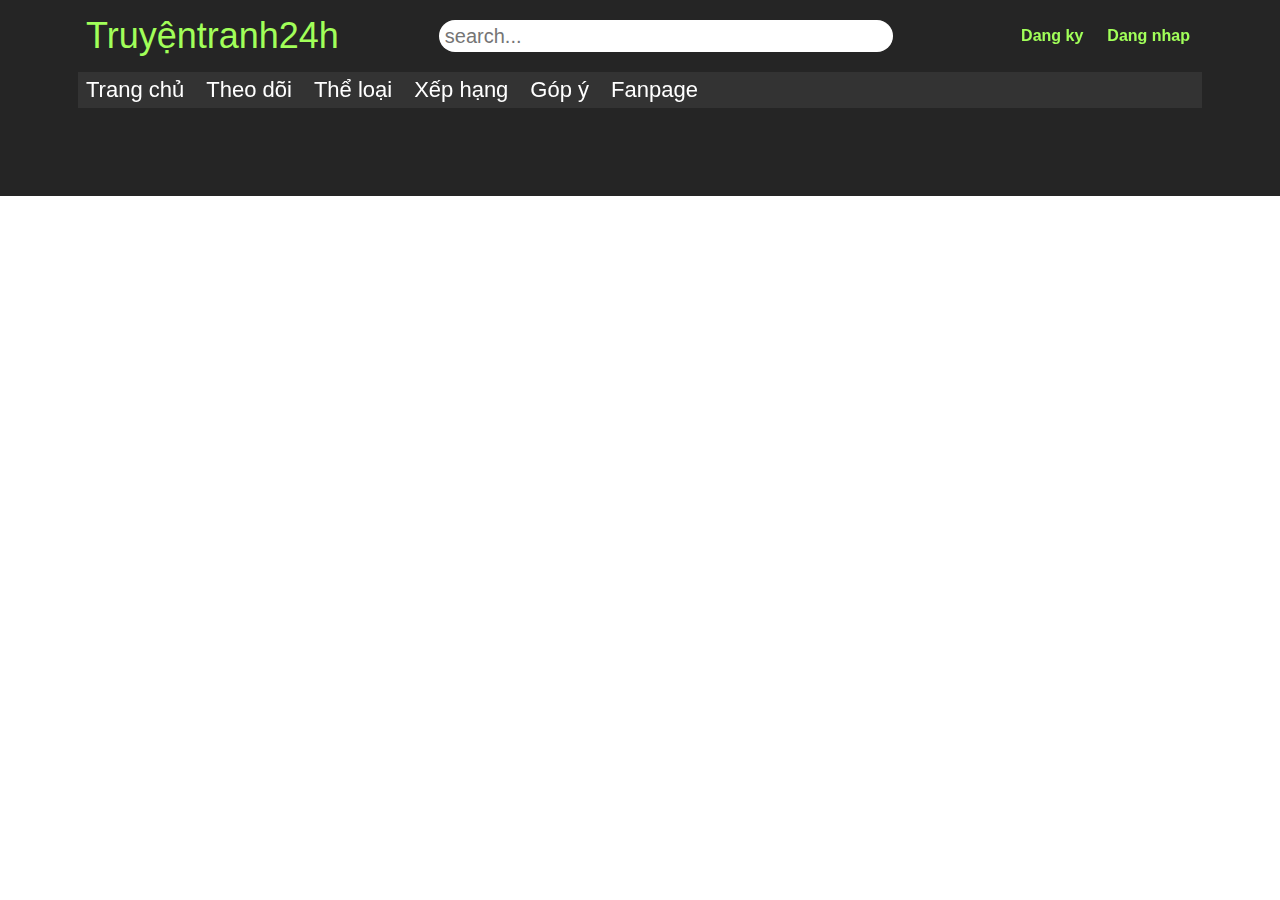
<file: HTML/index.html>
<!DOCTYPE html>
<html lang="en">
<head>
    <meta charset="UTF-8">
    <meta http-equiv="X-UA-Compatible" content="IE=edge">
    <meta name="viewport" content="width=device-width, initial-scale=1.0">
    <title>Document</title>
    <link rel="stylesheet" href="../CSS/style.css">
    <link rel="stylesheet" href="https://cdnjs.cloudflare.com/ajax/libs/font-awesome/6.4.0/css/all.min.css" integrity="sha512-iecdLmaskl7CVkqkXNQ/ZH/XLlvWZOJyj7Yy7tcenmpD1ypASozpmT/E0iPtmFIB46ZmdtAc9eNBvH0H/ZpiBw==" crossorigin="anonymous" referrerpolicy="no-referrer" />
</head>
<body>
    <!-- header -->
    <header>
        <div class="grid">
            <div id="header">
                <div class="header-logo">
                    Truyệntranh24h
                </div>
                <div class="header-search">
                    <input type="text" placeholder="search..." name="" id="">
                    <i class="fa-solid fa-magnifying-glass"></i>
                </div>
                <div class="header-toggle">
                    <i class="fa-thin fa-lamp"></i>
                </div>
                <ul class="header-list-login">
                    <li class="header-login">
                        <a href="" class="header-login-link">Dang ky</a>
                    </li>
                    <li class="header-login">
                        <a href="" class="header-login-link">Dang nhap</a>
                    </li>
                </ul>
            </div>
            <div id="navbar">
                <ul class="navbar-list">
                    <li class="navbar-item">
                        <a href="" class="navbar-item-link">Trang chủ</a>
                    </li>
                    <li class="navbar-item">
                        <a href="" class="navbar-item-link">Theo dõi </a>
                    </li>
                    <li class="navbar-item">
                        <a href="" class="navbar-item-link">Thể loại</a>
                    </li>
                    <li class="navbar-item">
                        <a href="" class="navbar-item-link">Xếp hạng</a>
                    </li>
                    <li class="navbar-item">
                        <a href="" class="navbar-item-link">Góp ý</a>
                    </li>
                    <li class="navbar-item">
                        <a href="" class="navbar-item-link">Fanpage</a>
                    </li>
                </ul>
            </div>
        </div>
    </header>

    <!-- body -->
    <div id="body">
        <div class="grid">
            
        </div>
    </div>

    <!-- footer -->
    <footer>

    </footer>
</body>
</html>
</file>
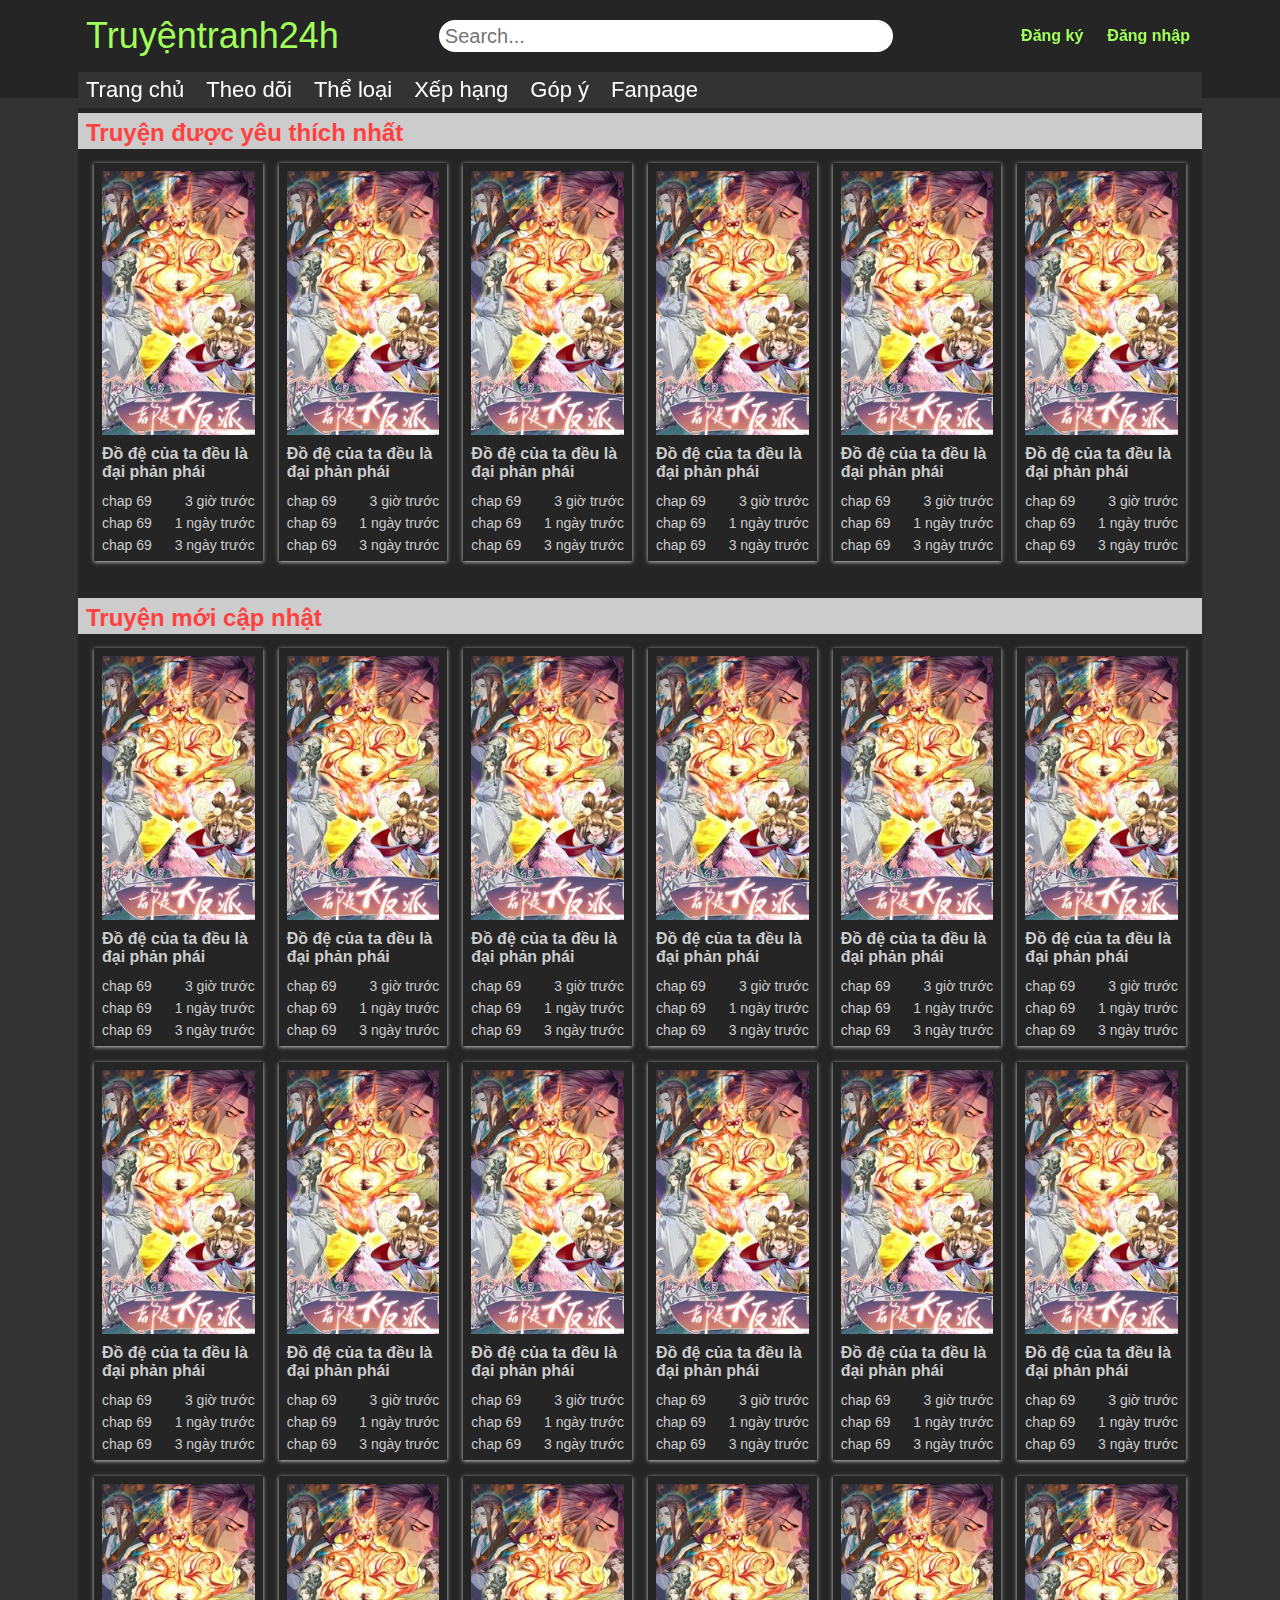
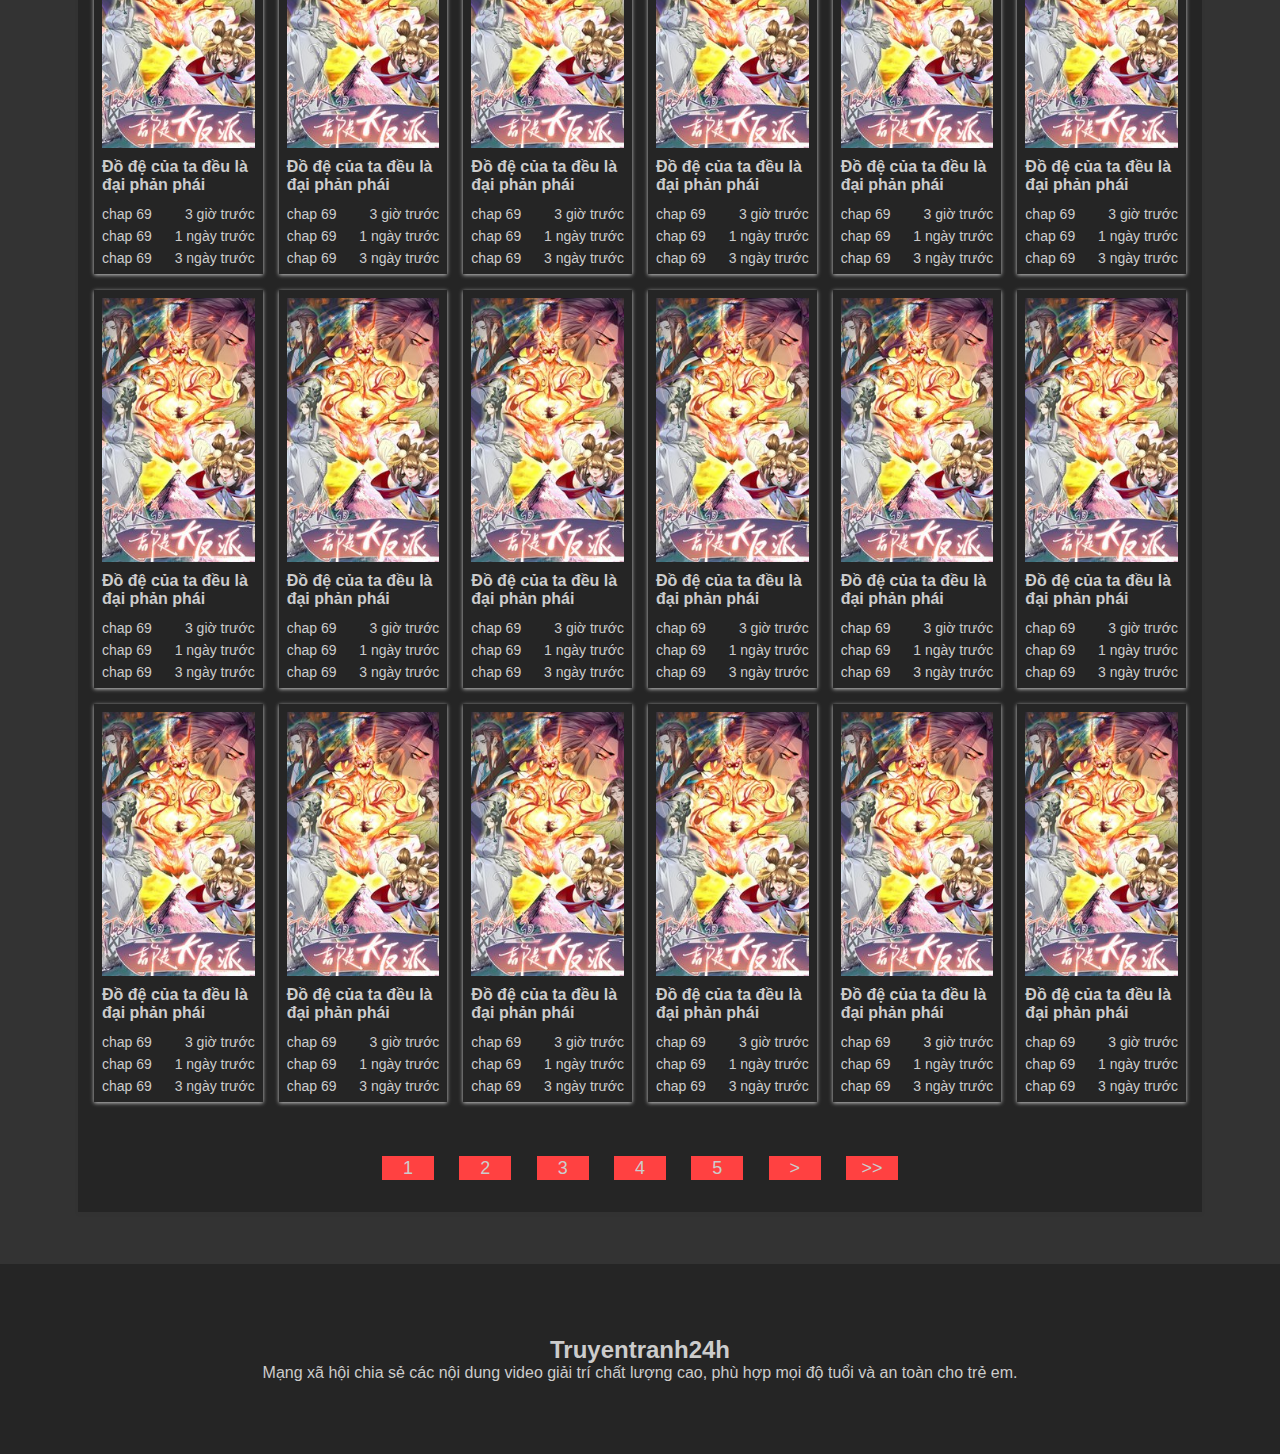
<file: Trangchu.html>
<!DOCTYPE html>
<html lang="en">

<head>
    <meta charset="UTF-8">
    <meta http-equiv="X-UA-Compatible" content="IE=edge">
    <meta name="viewport" content="width=device-width, initial-scale=1.0">
    <title>Document</title>
    <link rel="stylesheet" href="CSS/style.css">
    <link rel="stylesheet" href="https://cdnjs.cloudflare.com/ajax/libs/font-awesome/6.4.0/css/all.min.css"
        integrity="sha512-iecdLmaskl7CVkqkXNQ/ZH/XLlvWZOJyj7Yy7tcenmpD1ypASozpmT/E0iPtmFIB46ZmdtAc9eNBvH0H/ZpiBw=="
        crossorigin="anonymous" referrerpolicy="no-referrer" />
</head>

<body>
    <!-- header -->
    <header>
        <div class="grid">
            <div id="header">
                <a href="" class="header-logo">
                    Truyệntranh24h
                </a>
                <div class="header-search">
                    <input type="text" placeholder="Search..." name="" id="">
                    <i class="fa-solid fa-magnifying-glass"></i>
                </div>
                <div class="header-toggle">
                    <i class="fa-thin fa-lamp"></i>
                </div>
                <ul class="header-list-login">
                    <li class="header-login">
                        <a href="" class="header-login-link">Đăng ký</a>
                    </li>
                    <li class="header-login">
                        <a href="" class="header-login-link">Đăng nhập</a>
                    </li>
                </ul>
            </div>
            <div id="navbar">
                <ul class="navbar-list">
                    <li class="navbar-item">
                        <a href="" class="navbar-item-link">Trang chủ</a>
                    </li>
                    <li class="navbar-item">
                        <a href="" class="navbar-item-link">Theo dõi </a>
                    </li>
                    <li class="navbar-item">
                        <a href="" class="navbar-item-link">Thể loại</a>
                    </li>
                    <li class="navbar-item">
                        <a href="" class="navbar-item-link">Xếp hạng</a>
                    </li>
                    <li class="navbar-item">
                        <a href="" class="navbar-item-link">Góp ý</a>
                    </li>
                    <li class="navbar-item">
                        <a href="" class="navbar-item-link">Fanpage</a>
                    </li>
                </ul>
            </div>
        </div>
    </header>

    <!-- body -->
    <div id="body">
        <div class="grid">
            <div class="body-content">
                <!-- Truyện được yêu thích -->
                <div class="body-content-wrapper-box">
                    <div class="body-content-box-title">
                        <div class="body-box-wrapper-heading">
                            <h2>Truyện được yêu thích nhất</h2>
                            <i class="fa-sharp fa-solid fa-turn-down"></i>
                        </div>
                    </div>
                    <div class="body-content-box-comic">
                        <ul class="row body-content-box-comic-list">
                            <li class="column body-content-box-comic-item">
                                <a class="body-content-box-comic-link" href="">
                                    <img class="img-width" src="./imgs/do-de-cua-ta-deu-la-dai-phan-phai.jpg" alt="">
                                    <h2 class="body-content-box-comic-heading">
                                        Đồ đệ của ta đều là đại phản phái
                                    </h2>
                                    <ul class="body-box2-list-infor-chap">
                                        <li class="body-box2-item-infor-chap">
                                            <span class="body-box2-latest-chapter">chap 69</span>
                                            <span class="body-box2-time-chapter">3 giờ trước</span>
                                        </li>
                                        <li class="body-box2-item-infor-chap">
                                            <span class="body-box2-latest-chapter">chap 69</span>
                                            <span class="body-box2-time-chapter">1 ngày trước</span>
                                        </li>
                                        <li class="body-box2-item-infor-chap">
                                            <span class="body-box2-latest-chapter">chap 69</span>
                                            <span class="body-box2-time-chapter">3 ngày trước</span>
                                        </li>
                                    </ul>
                                </a>
                            </li>
                            <li class="column body-content-box-comic-item">
                                <a class="body-content-box-comic-link" href="">
                                    <img class="img-width" src="./imgs/do-de-cua-ta-deu-la-dai-phan-phai.jpg" alt="">
                                    <h2 class="body-content-box-comic-heading">
                                        Đồ đệ của ta đều là đại phản phái
                                    </h2>
                                    <ul class="body-box2-list-infor-chap">
                                        <li class="body-box2-item-infor-chap">
                                            <span class="body-box2-latest-chapter">chap 69</span>
                                            <span class="body-box2-time-chapter">3 giờ trước</span>
                                        </li>
                                        <li class="body-box2-item-infor-chap">
                                            <span class="body-box2-latest-chapter">chap 69</span>
                                            <span class="body-box2-time-chapter">1 ngày trước</span>
                                        </li>
                                        <li class="body-box2-item-infor-chap">
                                            <span class="body-box2-latest-chapter">chap 69</span>
                                            <span class="body-box2-time-chapter">3 ngày trước</span>
                                        </li>
                                    </ul>
                                </a>
                            </li>
                            <li class="column body-content-box-comic-item">
                                <a class="body-content-box-comic-link" href="">
                                    <img class="img-width" src="./imgs/do-de-cua-ta-deu-la-dai-phan-phai.jpg" alt="">
                                    <h2 class="body-content-box-comic-heading">
                                        Đồ đệ của ta đều là đại phản phái
                                    </h2>
                                    <ul class="body-box2-list-infor-chap">
                                        <li class="body-box2-item-infor-chap">
                                            <span class="body-box2-latest-chapter">chap 69</span>
                                            <span class="body-box2-time-chapter">3 giờ trước</span>
                                        </li>
                                        <li class="body-box2-item-infor-chap">
                                            <span class="body-box2-latest-chapter">chap 69</span>
                                            <span class="body-box2-time-chapter">1 ngày trước</span>
                                        </li>
                                        <li class="body-box2-item-infor-chap">
                                            <span class="body-box2-latest-chapter">chap 69</span>
                                            <span class="body-box2-time-chapter">3 ngày trước</span>
                                        </li>
                                    </ul>
                                </a>
                            </li>
                            <li class="column body-content-box-comic-item">
                                <a class="body-content-box-comic-link" href="">
                                    <img class="img-width" src="./imgs/do-de-cua-ta-deu-la-dai-phan-phai.jpg" alt="">
                                    <h2 class="body-content-box-comic-heading">
                                        Đồ đệ của ta đều là đại phản phái
                                    </h2>
                                    <ul class="body-box2-list-infor-chap">
                                        <li class="body-box2-item-infor-chap">
                                            <span class="body-box2-latest-chapter">chap 69</span>
                                            <span class="body-box2-time-chapter">3 giờ trước</span>
                                        </li>
                                        <li class="body-box2-item-infor-chap">
                                            <span class="body-box2-latest-chapter">chap 69</span>
                                            <span class="body-box2-time-chapter">1 ngày trước</span>
                                        </li>
                                        <li class="body-box2-item-infor-chap">
                                            <span class="body-box2-latest-chapter">chap 69</span>
                                            <span class="body-box2-time-chapter">3 ngày trước</span>
                                        </li>
                                    </ul>
                                </a>
                            </li>
                            <li class="column body-content-box-comic-item">
                                <a class="body-content-box-comic-link" href="">
                                    <img class="img-width" src="./imgs/do-de-cua-ta-deu-la-dai-phan-phai.jpg" alt="">
                                    <h2 class="body-content-box-comic-heading">
                                        Đồ đệ của ta đều là đại phản phái
                                    </h2>
                                    <ul class="body-box2-list-infor-chap">
                                        <li class="body-box2-item-infor-chap">
                                            <span class="body-box2-latest-chapter">chap 69</span>
                                            <span class="body-box2-time-chapter">3 giờ trước</span>
                                        </li>
                                        <li class="body-box2-item-infor-chap">
                                            <span class="body-box2-latest-chapter">chap 69</span>
                                            <span class="body-box2-time-chapter">1 ngày trước</span>
                                        </li>
                                        <li class="body-box2-item-infor-chap">
                                            <span class="body-box2-latest-chapter">chap 69</span>
                                            <span class="body-box2-time-chapter">3 ngày trước</span>
                                        </li>
                                    </ul>
                                </a>
                            </li>
                            <li class="column body-content-box-comic-item">
                                <a class="body-content-box-comic-link" href="">
                                    <img class="img-width" src="./imgs/do-de-cua-ta-deu-la-dai-phan-phai.jpg" alt="">
                                    <h2 class="body-content-box-comic-heading">
                                        Đồ đệ của ta đều là đại phản phái
                                    </h2>
                                    <ul class="body-box2-list-infor-chap">
                                        <li class="body-box2-item-infor-chap">
                                            <span class="body-box2-latest-chapter">chap 69</span>
                                            <span class="body-box2-time-chapter">3 giờ trước</span>
                                        </li>
                                        <li class="body-box2-item-infor-chap">
                                            <span class="body-box2-latest-chapter">chap 69</span>
                                            <span class="body-box2-time-chapter">1 ngày trước</span>
                                        </li>
                                        <li class="body-box2-item-infor-chap">
                                            <span class="body-box2-latest-chapter">chap 69</span>
                                            <span class="body-box2-time-chapter">3 ngày trước</span>
                                        </li>
                                    </ul>
                                </a>
                            </li>
                        </ul>
                    </div>
                </div>

                <!-- Truyện mới cập nhật -->
                <div class="body-content-wrapper-box">
                    <div class="body-content-box-title">
                        <div class="body-box-wrapper-heading">
                            <h2>Truyện mới cập nhật</h2>
                            <i class="fa-sharp fa-solid fa-turn-down"></i>
                        </div>
                    </div>
                    <div class="body-content-box-comic">
                        <ul class="row body-content-box-comic-list">
                            <li class="column body-content-box-comic-item">
                                <a class="body-content-box-comic-link" href="">
                                    <img class="img-width" src="./imgs/do-de-cua-ta-deu-la-dai-phan-phai.jpg" alt="">
                                    <h2 class="body-content-box-comic-heading">
                                        Đồ đệ của ta đều là đại phản phái
                                    </h2>
                                    <ul class="body-box2-list-infor-chap">
                                        <li class="body-box2-item-infor-chap">
                                            <span class="body-box2-latest-chapter">chap 69</span>
                                            <span class="body-box2-time-chapter">3 giờ trước</span>
                                        </li>
                                        <li class="body-box2-item-infor-chap">
                                            <span class="body-box2-latest-chapter">chap 69</span>
                                            <span class="body-box2-time-chapter">1 ngày trước</span>
                                        </li>
                                        <li class="body-box2-item-infor-chap">
                                            <span class="body-box2-latest-chapter">chap 69</span>
                                            <span class="body-box2-time-chapter">3 ngày trước</span>
                                        </li>
                                    </ul>
                                </a>
                            </li>
                            <li class="column body-content-box-comic-item">
                                <a class="body-content-box-comic-link" href="">
                                    <img class="img-width" src="./imgs/do-de-cua-ta-deu-la-dai-phan-phai.jpg" alt="">
                                    <h2 class="body-content-box-comic-heading">
                                        Đồ đệ của ta đều là đại phản phái
                                    </h2>
                                    <ul class="body-box2-list-infor-chap">
                                        <li class="body-box2-item-infor-chap">
                                            <span class="body-box2-latest-chapter">chap 69</span>
                                            <span class="body-box2-time-chapter">3 giờ trước</span>
                                        </li>
                                        <li class="body-box2-item-infor-chap">
                                            <span class="body-box2-latest-chapter">chap 69</span>
                                            <span class="body-box2-time-chapter">1 ngày trước</span>
                                        </li>
                                        <li class="body-box2-item-infor-chap">
                                            <span class="body-box2-latest-chapter">chap 69</span>
                                            <span class="body-box2-time-chapter">3 ngày trước</span>
                                        </li>
                                    </ul>
                                </a>
                            </li>
                            <li class="column body-content-box-comic-item">
                                <a class="body-content-box-comic-link" href="">
                                    <img class="img-width" src="./imgs/do-de-cua-ta-deu-la-dai-phan-phai.jpg" alt="">
                                    <h2 class="body-content-box-comic-heading">
                                        Đồ đệ của ta đều là đại phản phái
                                    </h2>
                                    <ul class="body-box2-list-infor-chap">
                                        <li class="body-box2-item-infor-chap">
                                            <span class="body-box2-latest-chapter">chap 69</span>
                                            <span class="body-box2-time-chapter">3 giờ trước</span>
                                        </li>
                                        <li class="body-box2-item-infor-chap">
                                            <span class="body-box2-latest-chapter">chap 69</span>
                                            <span class="body-box2-time-chapter">1 ngày trước</span>
                                        </li>
                                        <li class="body-box2-item-infor-chap">
                                            <span class="body-box2-latest-chapter">chap 69</span>
                                            <span class="body-box2-time-chapter">3 ngày trước</span>
                                        </li>
                                    </ul>
                                </a>
                            </li>
                            <li class="column body-content-box-comic-item">
                                <a class="body-content-box-comic-link" href="">
                                    <img class="img-width" src="./imgs/do-de-cua-ta-deu-la-dai-phan-phai.jpg" alt="">
                                    <h2 class="body-content-box-comic-heading">
                                        Đồ đệ của ta đều là đại phản phái
                                    </h2>
                                    <ul class="body-box2-list-infor-chap">
                                        <li class="body-box2-item-infor-chap">
                                            <span class="body-box2-latest-chapter">chap 69</span>
                                            <span class="body-box2-time-chapter">3 giờ trước</span>
                                        </li>
                                        <li class="body-box2-item-infor-chap">
                                            <span class="body-box2-latest-chapter">chap 69</span>
                                            <span class="body-box2-time-chapter">1 ngày trước</span>
                                        </li>
                                        <li class="body-box2-item-infor-chap">
                                            <span class="body-box2-latest-chapter">chap 69</span>
                                            <span class="body-box2-time-chapter">3 ngày trước</span>
                                        </li>
                                    </ul>
                                </a>
                            </li>
                            <li class="column body-content-box-comic-item">
                                <a class="body-content-box-comic-link" href="">
                                    <img class="img-width" src="./imgs/do-de-cua-ta-deu-la-dai-phan-phai.jpg" alt="">
                                    <h2 class="body-content-box-comic-heading">
                                        Đồ đệ của ta đều là đại phản phái
                                    </h2>
                                    <ul class="body-box2-list-infor-chap">
                                        <li class="body-box2-item-infor-chap">
                                            <span class="body-box2-latest-chapter">chap 69</span>
                                            <span class="body-box2-time-chapter">3 giờ trước</span>
                                        </li>
                                        <li class="body-box2-item-infor-chap">
                                            <span class="body-box2-latest-chapter">chap 69</span>
                                            <span class="body-box2-time-chapter">1 ngày trước</span>
                                        </li>
                                        <li class="body-box2-item-infor-chap">
                                            <span class="body-box2-latest-chapter">chap 69</span>
                                            <span class="body-box2-time-chapter">3 ngày trước</span>
                                        </li>
                                    </ul>
                                </a>
                            </li>
                            <li class="column body-content-box-comic-item">
                                <a class="body-content-box-comic-link" href="">
                                    <img class="img-width" src="./imgs/do-de-cua-ta-deu-la-dai-phan-phai.jpg" alt="">
                                    <h2 class="body-content-box-comic-heading">
                                        Đồ đệ của ta đều là đại phản phái
                                    </h2>
                                    <ul class="body-box2-list-infor-chap">
                                        <li class="body-box2-item-infor-chap">
                                            <span class="body-box2-latest-chapter">chap 69</span>
                                            <span class="body-box2-time-chapter">3 giờ trước</span>
                                        </li>
                                        <li class="body-box2-item-infor-chap">
                                            <span class="body-box2-latest-chapter">chap 69</span>
                                            <span class="body-box2-time-chapter">1 ngày trước</span>
                                        </li>
                                        <li class="body-box2-item-infor-chap">
                                            <span class="body-box2-latest-chapter">chap 69</span>
                                            <span class="body-box2-time-chapter">3 ngày trước</span>
                                        </li>
                                    </ul>
                                </a>
                            </li>
                        </ul>
                        <ul class="row body-content-box-comic-list">
                            <li class="column body-content-box-comic-item">
                                <a class="body-content-box-comic-link" href="">
                                    <img class="img-width" src="./imgs/do-de-cua-ta-deu-la-dai-phan-phai.jpg" alt="">
                                    <h2 class="body-content-box-comic-heading">
                                        Đồ đệ của ta đều là đại phản phái
                                    </h2>
                                    <ul class="body-box2-list-infor-chap">
                                        <li class="body-box2-item-infor-chap">
                                            <span class="body-box2-latest-chapter">chap 69</span>
                                            <span class="body-box2-time-chapter">3 giờ trước</span>
                                        </li>
                                        <li class="body-box2-item-infor-chap">
                                            <span class="body-box2-latest-chapter">chap 69</span>
                                            <span class="body-box2-time-chapter">1 ngày trước</span>
                                        </li>
                                        <li class="body-box2-item-infor-chap">
                                            <span class="body-box2-latest-chapter">chap 69</span>
                                            <span class="body-box2-time-chapter">3 ngày trước</span>
                                        </li>
                                    </ul>
                                </a>
                            </li>
                            <li class="column body-content-box-comic-item">
                                <a class="body-content-box-comic-link" href="">
                                    <img class="img-width" src="./imgs/do-de-cua-ta-deu-la-dai-phan-phai.jpg" alt="">
                                    <h2 class="body-content-box-comic-heading">
                                        Đồ đệ của ta đều là đại phản phái
                                    </h2>
                                    <ul class="body-box2-list-infor-chap">
                                        <li class="body-box2-item-infor-chap">
                                            <span class="body-box2-latest-chapter">chap 69</span>
                                            <span class="body-box2-time-chapter">3 giờ trước</span>
                                        </li>
                                        <li class="body-box2-item-infor-chap">
                                            <span class="body-box2-latest-chapter">chap 69</span>
                                            <span class="body-box2-time-chapter">1 ngày trước</span>
                                        </li>
                                        <li class="body-box2-item-infor-chap">
                                            <span class="body-box2-latest-chapter">chap 69</span>
                                            <span class="body-box2-time-chapter">3 ngày trước</span>
                                        </li>
                                    </ul>
                                </a>
                            </li>
                            <li class="column body-content-box-comic-item">
                                <a class="body-content-box-comic-link" href="">
                                    <img class="img-width" src="./imgs/do-de-cua-ta-deu-la-dai-phan-phai.jpg" alt="">
                                    <h2 class="body-content-box-comic-heading">
                                        Đồ đệ của ta đều là đại phản phái
                                    </h2>
                                    <ul class="body-box2-list-infor-chap">
                                        <li class="body-box2-item-infor-chap">
                                            <span class="body-box2-latest-chapter">chap 69</span>
                                            <span class="body-box2-time-chapter">3 giờ trước</span>
                                        </li>
                                        <li class="body-box2-item-infor-chap">
                                            <span class="body-box2-latest-chapter">chap 69</span>
                                            <span class="body-box2-time-chapter">1 ngày trước</span>
                                        </li>
                                        <li class="body-box2-item-infor-chap">
                                            <span class="body-box2-latest-chapter">chap 69</span>
                                            <span class="body-box2-time-chapter">3 ngày trước</span>
                                        </li>
                                    </ul>
                                </a>
                            </li>
                            <li class="column body-content-box-comic-item">
                                <a class="body-content-box-comic-link" href="">
                                    <img class="img-width" src="./imgs/do-de-cua-ta-deu-la-dai-phan-phai.jpg" alt="">
                                    <h2 class="body-content-box-comic-heading">
                                        Đồ đệ của ta đều là đại phản phái
                                    </h2>
                                    <ul class="body-box2-list-infor-chap">
                                        <li class="body-box2-item-infor-chap">
                                            <span class="body-box2-latest-chapter">chap 69</span>
                                            <span class="body-box2-time-chapter">3 giờ trước</span>
                                        </li>
                                        <li class="body-box2-item-infor-chap">
                                            <span class="body-box2-latest-chapter">chap 69</span>
                                            <span class="body-box2-time-chapter">1 ngày trước</span>
                                        </li>
                                        <li class="body-box2-item-infor-chap">
                                            <span class="body-box2-latest-chapter">chap 69</span>
                                            <span class="body-box2-time-chapter">3 ngày trước</span>
                                        </li>
                                    </ul>
                                </a>
                            </li>
                            <li class="column body-content-box-comic-item">
                                <a class="body-content-box-comic-link" href="">
                                    <img class="img-width" src="./imgs/do-de-cua-ta-deu-la-dai-phan-phai.jpg" alt="">
                                    <h2 class="body-content-box-comic-heading">
                                        Đồ đệ của ta đều là đại phản phái
                                    </h2>
                                    <ul class="body-box2-list-infor-chap">
                                        <li class="body-box2-item-infor-chap">
                                            <span class="body-box2-latest-chapter">chap 69</span>
                                            <span class="body-box2-time-chapter">3 giờ trước</span>
                                        </li>
                                        <li class="body-box2-item-infor-chap">
                                            <span class="body-box2-latest-chapter">chap 69</span>
                                            <span class="body-box2-time-chapter">1 ngày trước</span>
                                        </li>
                                        <li class="body-box2-item-infor-chap">
                                            <span class="body-box2-latest-chapter">chap 69</span>
                                            <span class="body-box2-time-chapter">3 ngày trước</span>
                                        </li>
                                    </ul>
                                </a>
                            </li>
                            <li class="column body-content-box-comic-item">
                                <a class="body-content-box-comic-link" href="">
                                    <img class="img-width" src="./imgs/do-de-cua-ta-deu-la-dai-phan-phai.jpg" alt="">
                                    <h2 class="body-content-box-comic-heading">
                                        Đồ đệ của ta đều là đại phản phái
                                    </h2>
                                    <ul class="body-box2-list-infor-chap">
                                        <li class="body-box2-item-infor-chap">
                                            <span class="body-box2-latest-chapter">chap 69</span>
                                            <span class="body-box2-time-chapter">3 giờ trước</span>
                                        </li>
                                        <li class="body-box2-item-infor-chap">
                                            <span class="body-box2-latest-chapter">chap 69</span>
                                            <span class="body-box2-time-chapter">1 ngày trước</span>
                                        </li>
                                        <li class="body-box2-item-infor-chap">
                                            <span class="body-box2-latest-chapter">chap 69</span>
                                            <span class="body-box2-time-chapter">3 ngày trước</span>
                                        </li>
                                    </ul>
                                </a>
                            </li>
                        </ul>
                        <ul class="row body-content-box-comic-list">
                            <li class="column body-content-box-comic-item">
                                <a class="body-content-box-comic-link" href="">
                                    <img class="img-width" src="./imgs/do-de-cua-ta-deu-la-dai-phan-phai.jpg" alt="">
                                    <h2 class="body-content-box-comic-heading">
                                        Đồ đệ của ta đều là đại phản phái
                                    </h2>
                                    <ul class="body-box2-list-infor-chap">
                                        <li class="body-box2-item-infor-chap">
                                            <span class="body-box2-latest-chapter">chap 69</span>
                                            <span class="body-box2-time-chapter">3 giờ trước</span>
                                        </li>
                                        <li class="body-box2-item-infor-chap">
                                            <span class="body-box2-latest-chapter">chap 69</span>
                                            <span class="body-box2-time-chapter">1 ngày trước</span>
                                        </li>
                                        <li class="body-box2-item-infor-chap">
                                            <span class="body-box2-latest-chapter">chap 69</span>
                                            <span class="body-box2-time-chapter">3 ngày trước</span>
                                        </li>
                                    </ul>
                                </a>
                            </li>
                            <li class="column body-content-box-comic-item">
                                <a class="body-content-box-comic-link" href="">
                                    <img class="img-width" src="./imgs/do-de-cua-ta-deu-la-dai-phan-phai.jpg" alt="">
                                    <h2 class="body-content-box-comic-heading">
                                        Đồ đệ của ta đều là đại phản phái
                                    </h2>
                                    <ul class="body-box2-list-infor-chap">
                                        <li class="body-box2-item-infor-chap">
                                            <span class="body-box2-latest-chapter">chap 69</span>
                                            <span class="body-box2-time-chapter">3 giờ trước</span>
                                        </li>
                                        <li class="body-box2-item-infor-chap">
                                            <span class="body-box2-latest-chapter">chap 69</span>
                                            <span class="body-box2-time-chapter">1 ngày trước</span>
                                        </li>
                                        <li class="body-box2-item-infor-chap">
                                            <span class="body-box2-latest-chapter">chap 69</span>
                                            <span class="body-box2-time-chapter">3 ngày trước</span>
                                        </li>
                                    </ul>
                                </a>
                            </li>
                            <li class="column body-content-box-comic-item">
                                <a class="body-content-box-comic-link" href="">
                                    <img class="img-width" src="./imgs/do-de-cua-ta-deu-la-dai-phan-phai.jpg" alt="">
                                    <h2 class="body-content-box-comic-heading">
                                        Đồ đệ của ta đều là đại phản phái
                                    </h2>
                                    <ul class="body-box2-list-infor-chap">
                                        <li class="body-box2-item-infor-chap">
                                            <span class="body-box2-latest-chapter">chap 69</span>
                                            <span class="body-box2-time-chapter">3 giờ trước</span>
                                        </li>
                                        <li class="body-box2-item-infor-chap">
                                            <span class="body-box2-latest-chapter">chap 69</span>
                                            <span class="body-box2-time-chapter">1 ngày trước</span>
                                        </li>
                                        <li class="body-box2-item-infor-chap">
                                            <span class="body-box2-latest-chapter">chap 69</span>
                                            <span class="body-box2-time-chapter">3 ngày trước</span>
                                        </li>
                                    </ul>
                                </a>
                            </li>
                            <li class="column body-content-box-comic-item">
                                <a class="body-content-box-comic-link" href="">
                                    <img class="img-width" src="./imgs/do-de-cua-ta-deu-la-dai-phan-phai.jpg" alt="">
                                    <h2 class="body-content-box-comic-heading">
                                        Đồ đệ của ta đều là đại phản phái
                                    </h2>
                                    <ul class="body-box2-list-infor-chap">
                                        <li class="body-box2-item-infor-chap">
                                            <span class="body-box2-latest-chapter">chap 69</span>
                                            <span class="body-box2-time-chapter">3 giờ trước</span>
                                        </li>
                                        <li class="body-box2-item-infor-chap">
                                            <span class="body-box2-latest-chapter">chap 69</span>
                                            <span class="body-box2-time-chapter">1 ngày trước</span>
                                        </li>
                                        <li class="body-box2-item-infor-chap">
                                            <span class="body-box2-latest-chapter">chap 69</span>
                                            <span class="body-box2-time-chapter">3 ngày trước</span>
                                        </li>
                                    </ul>
                                </a>
                            </li>
                            <li class="column body-content-box-comic-item">
                                <a class="body-content-box-comic-link" href="">
                                    <img class="img-width" src="./imgs/do-de-cua-ta-deu-la-dai-phan-phai.jpg" alt="">
                                    <h2 class="body-content-box-comic-heading">
                                        Đồ đệ của ta đều là đại phản phái
                                    </h2>
                                    <ul class="body-box2-list-infor-chap">
                                        <li class="body-box2-item-infor-chap">
                                            <span class="body-box2-latest-chapter">chap 69</span>
                                            <span class="body-box2-time-chapter">3 giờ trước</span>
                                        </li>
                                        <li class="body-box2-item-infor-chap">
                                            <span class="body-box2-latest-chapter">chap 69</span>
                                            <span class="body-box2-time-chapter">1 ngày trước</span>
                                        </li>
                                        <li class="body-box2-item-infor-chap">
                                            <span class="body-box2-latest-chapter">chap 69</span>
                                            <span class="body-box2-time-chapter">3 ngày trước</span>
                                        </li>
                                    </ul>
                                </a>
                            </li>
                            <li class="column body-content-box-comic-item">
                                <a class="body-content-box-comic-link" href="">
                                    <img class="img-width" src="./imgs/do-de-cua-ta-deu-la-dai-phan-phai.jpg" alt="">
                                    <h2 class="body-content-box-comic-heading">
                                        Đồ đệ của ta đều là đại phản phái
                                    </h2>
                                    <ul class="body-box2-list-infor-chap">
                                        <li class="body-box2-item-infor-chap">
                                            <span class="body-box2-latest-chapter">chap 69</span>
                                            <span class="body-box2-time-chapter">3 giờ trước</span>
                                        </li>
                                        <li class="body-box2-item-infor-chap">
                                            <span class="body-box2-latest-chapter">chap 69</span>
                                            <span class="body-box2-time-chapter">1 ngày trước</span>
                                        </li>
                                        <li class="body-box2-item-infor-chap">
                                            <span class="body-box2-latest-chapter">chap 69</span>
                                            <span class="body-box2-time-chapter">3 ngày trước</span>
                                        </li>
                                    </ul>
                                </a>
                            </li>
                        </ul>
                        <ul class="row body-content-box-comic-list">
                            <li class="column body-content-box-comic-item">
                                <a class="body-content-box-comic-link" href="">
                                    <img class="img-width" src="./imgs/do-de-cua-ta-deu-la-dai-phan-phai.jpg" alt="">
                                    <h2 class="body-content-box-comic-heading">
                                        Đồ đệ của ta đều là đại phản phái
                                    </h2>
                                    <ul class="body-box2-list-infor-chap">
                                        <li class="body-box2-item-infor-chap">
                                            <span class="body-box2-latest-chapter">chap 69</span>
                                            <span class="body-box2-time-chapter">3 giờ trước</span>
                                        </li>
                                        <li class="body-box2-item-infor-chap">
                                            <span class="body-box2-latest-chapter">chap 69</span>
                                            <span class="body-box2-time-chapter">1 ngày trước</span>
                                        </li>
                                        <li class="body-box2-item-infor-chap">
                                            <span class="body-box2-latest-chapter">chap 69</span>
                                            <span class="body-box2-time-chapter">3 ngày trước</span>
                                        </li>
                                    </ul>
                                </a>
                            </li>
                            <li class="column body-content-box-comic-item">
                                <a class="body-content-box-comic-link" href="">
                                    <img class="img-width" src="./imgs/do-de-cua-ta-deu-la-dai-phan-phai.jpg" alt="">
                                    <h2 class="body-content-box-comic-heading">
                                        Đồ đệ của ta đều là đại phản phái
                                    </h2>
                                    <ul class="body-box2-list-infor-chap">
                                        <li class="body-box2-item-infor-chap">
                                            <span class="body-box2-latest-chapter">chap 69</span>
                                            <span class="body-box2-time-chapter">3 giờ trước</span>
                                        </li>
                                        <li class="body-box2-item-infor-chap">
                                            <span class="body-box2-latest-chapter">chap 69</span>
                                            <span class="body-box2-time-chapter">1 ngày trước</span>
                                        </li>
                                        <li class="body-box2-item-infor-chap">
                                            <span class="body-box2-latest-chapter">chap 69</span>
                                            <span class="body-box2-time-chapter">3 ngày trước</span>
                                        </li>
                                    </ul>
                                </a>
                            </li>
                            <li class="column body-content-box-comic-item">
                                <a class="body-content-box-comic-link" href="">
                                    <img class="img-width" src="./imgs/do-de-cua-ta-deu-la-dai-phan-phai.jpg" alt="">
                                    <h2 class="body-content-box-comic-heading">
                                        Đồ đệ của ta đều là đại phản phái
                                    </h2>
                                    <ul class="body-box2-list-infor-chap">
                                        <li class="body-box2-item-infor-chap">
                                            <span class="body-box2-latest-chapter">chap 69</span>
                                            <span class="body-box2-time-chapter">3 giờ trước</span>
                                        </li>
                                        <li class="body-box2-item-infor-chap">
                                            <span class="body-box2-latest-chapter">chap 69</span>
                                            <span class="body-box2-time-chapter">1 ngày trước</span>
                                        </li>
                                        <li class="body-box2-item-infor-chap">
                                            <span class="body-box2-latest-chapter">chap 69</span>
                                            <span class="body-box2-time-chapter">3 ngày trước</span>
                                        </li>
                                    </ul>
                                </a>
                            </li>
                            <li class="column body-content-box-comic-item">
                                <a class="body-content-box-comic-link" href="">
                                    <img class="img-width" src="./imgs/do-de-cua-ta-deu-la-dai-phan-phai.jpg" alt="">
                                    <h2 class="body-content-box-comic-heading">
                                        Đồ đệ của ta đều là đại phản phái
                                    </h2>
                                    <ul class="body-box2-list-infor-chap">
                                        <li class="body-box2-item-infor-chap">
                                            <span class="body-box2-latest-chapter">chap 69</span>
                                            <span class="body-box2-time-chapter">3 giờ trước</span>
                                        </li>
                                        <li class="body-box2-item-infor-chap">
                                            <span class="body-box2-latest-chapter">chap 69</span>
                                            <span class="body-box2-time-chapter">1 ngày trước</span>
                                        </li>
                                        <li class="body-box2-item-infor-chap">
                                            <span class="body-box2-latest-chapter">chap 69</span>
                                            <span class="body-box2-time-chapter">3 ngày trước</span>
                                        </li>
                                    </ul>
                                </a>
                            </li>
                            <li class="column body-content-box-comic-item">
                                <a class="body-content-box-comic-link" href="">
                                    <img class="img-width" src="./imgs/do-de-cua-ta-deu-la-dai-phan-phai.jpg" alt="">
                                    <h2 class="body-content-box-comic-heading">
                                        Đồ đệ của ta đều là đại phản phái
                                    </h2>
                                    <ul class="body-box2-list-infor-chap">
                                        <li class="body-box2-item-infor-chap">
                                            <span class="body-box2-latest-chapter">chap 69</span>
                                            <span class="body-box2-time-chapter">3 giờ trước</span>
                                        </li>
                                        <li class="body-box2-item-infor-chap">
                                            <span class="body-box2-latest-chapter">chap 69</span>
                                            <span class="body-box2-time-chapter">1 ngày trước</span>
                                        </li>
                                        <li class="body-box2-item-infor-chap">
                                            <span class="body-box2-latest-chapter">chap 69</span>
                                            <span class="body-box2-time-chapter">3 ngày trước</span>
                                        </li>
                                    </ul>
                                </a>
                            </li>
                            <li class="column body-content-box-comic-item">
                                <a class="body-content-box-comic-link" href="">
                                    <img class="img-width" src="./imgs/do-de-cua-ta-deu-la-dai-phan-phai.jpg" alt="">
                                    <h2 class="body-content-box-comic-heading">
                                        Đồ đệ của ta đều là đại phản phái
                                    </h2>
                                    <ul class="body-box2-list-infor-chap">
                                        <li class="body-box2-item-infor-chap">
                                            <span class="body-box2-latest-chapter">chap 69</span>
                                            <span class="body-box2-time-chapter">3 giờ trước</span>
                                        </li>
                                        <li class="body-box2-item-infor-chap">
                                            <span class="body-box2-latest-chapter">chap 69</span>
                                            <span class="body-box2-time-chapter">1 ngày trước</span>
                                        </li>
                                        <li class="body-box2-item-infor-chap">
                                            <span class="body-box2-latest-chapter">chap 69</span>
                                            <span class="body-box2-time-chapter">3 ngày trước</span>
                                        </li>
                                    </ul>
                                </a>
                            </li>
                        </ul>
                        <ul class="row body-content-box-comic-list">
                            <li class="column body-content-box-comic-item">
                                <a class="body-content-box-comic-link" href="">
                                    <img class="img-width" src="./imgs/do-de-cua-ta-deu-la-dai-phan-phai.jpg" alt="">
                                    <h2 class="body-content-box-comic-heading">
                                        Đồ đệ của ta đều là đại phản phái
                                    </h2>
                                    <ul class="body-box2-list-infor-chap">
                                        <li class="body-box2-item-infor-chap">
                                            <span class="body-box2-latest-chapter">chap 69</span>
                                            <span class="body-box2-time-chapter">3 giờ trước</span>
                                        </li>
                                        <li class="body-box2-item-infor-chap">
                                            <span class="body-box2-latest-chapter">chap 69</span>
                                            <span class="body-box2-time-chapter">1 ngày trước</span>
                                        </li>
                                        <li class="body-box2-item-infor-chap">
                                            <span class="body-box2-latest-chapter">chap 69</span>
                                            <span class="body-box2-time-chapter">3 ngày trước</span>
                                        </li>
                                    </ul>
                                </a>
                            </li>
                            <li class="column body-content-box-comic-item">
                                <a class="body-content-box-comic-link" href="">
                                    <img class="img-width" src="./imgs/do-de-cua-ta-deu-la-dai-phan-phai.jpg" alt="">
                                    <h2 class="body-content-box-comic-heading">
                                        Đồ đệ của ta đều là đại phản phái
                                    </h2>
                                    <ul class="body-box2-list-infor-chap">
                                        <li class="body-box2-item-infor-chap">
                                            <span class="body-box2-latest-chapter">chap 69</span>
                                            <span class="body-box2-time-chapter">3 giờ trước</span>
                                        </li>
                                        <li class="body-box2-item-infor-chap">
                                            <span class="body-box2-latest-chapter">chap 69</span>
                                            <span class="body-box2-time-chapter">1 ngày trước</span>
                                        </li>
                                        <li class="body-box2-item-infor-chap">
                                            <span class="body-box2-latest-chapter">chap 69</span>
                                            <span class="body-box2-time-chapter">3 ngày trước</span>
                                        </li>
                                    </ul>
                                </a>
                            </li>
                            <li class="column body-content-box-comic-item">
                                <a class="body-content-box-comic-link" href="">
                                    <img class="img-width" src="./imgs/do-de-cua-ta-deu-la-dai-phan-phai.jpg" alt="">
                                    <h2 class="body-content-box-comic-heading">
                                        Đồ đệ của ta đều là đại phản phái
                                    </h2>
                                    <ul class="body-box2-list-infor-chap">
                                        <li class="body-box2-item-infor-chap">
                                            <span class="body-box2-latest-chapter">chap 69</span>
                                            <span class="body-box2-time-chapter">3 giờ trước</span>
                                        </li>
                                        <li class="body-box2-item-infor-chap">
                                            <span class="body-box2-latest-chapter">chap 69</span>
                                            <span class="body-box2-time-chapter">1 ngày trước</span>
                                        </li>
                                        <li class="body-box2-item-infor-chap">
                                            <span class="body-box2-latest-chapter">chap 69</span>
                                            <span class="body-box2-time-chapter">3 ngày trước</span>
                                        </li>
                                    </ul>
                                </a>
                            </li>
                            <li class="column body-content-box-comic-item">
                                <a class="body-content-box-comic-link" href="">
                                    <img class="img-width" src="./imgs/do-de-cua-ta-deu-la-dai-phan-phai.jpg" alt="">
                                    <h2 class="body-content-box-comic-heading">
                                        Đồ đệ của ta đều là đại phản phái
                                    </h2>
                                    <ul class="body-box2-list-infor-chap">
                                        <li class="body-box2-item-infor-chap">
                                            <span class="body-box2-latest-chapter">chap 69</span>
                                            <span class="body-box2-time-chapter">3 giờ trước</span>
                                        </li>
                                        <li class="body-box2-item-infor-chap">
                                            <span class="body-box2-latest-chapter">chap 69</span>
                                            <span class="body-box2-time-chapter">1 ngày trước</span>
                                        </li>
                                        <li class="body-box2-item-infor-chap">
                                            <span class="body-box2-latest-chapter">chap 69</span>
                                            <span class="body-box2-time-chapter">3 ngày trước</span>
                                        </li>
                                    </ul>
                                </a>
                            </li>
                            <li class="column body-content-box-comic-item">
                                <a class="body-content-box-comic-link" href="">
                                    <img class="img-width" src="./imgs/do-de-cua-ta-deu-la-dai-phan-phai.jpg" alt="">
                                    <h2 class="body-content-box-comic-heading">
                                        Đồ đệ của ta đều là đại phản phái
                                    </h2>
                                    <ul class="body-box2-list-infor-chap">
                                        <li class="body-box2-item-infor-chap">
                                            <span class="body-box2-latest-chapter">chap 69</span>
                                            <span class="body-box2-time-chapter">3 giờ trước</span>
                                        </li>
                                        <li class="body-box2-item-infor-chap">
                                            <span class="body-box2-latest-chapter">chap 69</span>
                                            <span class="body-box2-time-chapter">1 ngày trước</span>
                                        </li>
                                        <li class="body-box2-item-infor-chap">
                                            <span class="body-box2-latest-chapter">chap 69</span>
                                            <span class="body-box2-time-chapter">3 ngày trước</span>
                                        </li>
                                    </ul>
                                </a>
                            </li>
                            <li class="column body-content-box-comic-item">
                                <a class="body-content-box-comic-link" href="">
                                    <img class="img-width" src="./imgs/do-de-cua-ta-deu-la-dai-phan-phai.jpg" alt="">
                                    <h2 class="body-content-box-comic-heading">
                                        Đồ đệ của ta đều là đại phản phái
                                    </h2>
                                    <ul class="body-box2-list-infor-chap">
                                        <li class="body-box2-item-infor-chap">
                                            <span class="body-box2-latest-chapter">chap 69</span>
                                            <span class="body-box2-time-chapter">3 giờ trước</span>
                                        </li>
                                        <li class="body-box2-item-infor-chap">
                                            <span class="body-box2-latest-chapter">chap 69</span>
                                            <span class="body-box2-time-chapter">1 ngày trước</span>
                                        </li>
                                        <li class="body-box2-item-infor-chap">
                                            <span class="body-box2-latest-chapter">chap 69</span>
                                            <span class="body-box2-time-chapter">3 ngày trước</span>
                                        </li>
                                    </ul>
                                </a>
                            </li>
                        </ul>
                    </div>
                </div>

                <!-- Chuyển chap -->
                <div class="body-wrapper-chapters">
                    <ul class="body-wrapper-chapters-list">
                        <li class="body-wrapper-chapters-item">
                            <button class="enable body-wrapper-chapters-btn">1</button>
                        </li>
                        <li class="body-wrapper-chapters-item">
                            <button class="enable body-wrapper-chapters-btn">2</button>
                        </li>
                        <li class="body-wrapper-chapters-item">
                            <button class="enable body-wrapper-chapters-btn">3</button>
                        </li>
                        <li class="body-wrapper-chapters-item">
                            <button class="enable body-wrapper-chapters-btn">4</button>
                        </li>
                        <li class="body-wrapper-chapters-item">
                            <button class="enable body-wrapper-chapters-btn">5</button>
                        </li>
                        <li class="body-wrapper-chapters-item">
                            <button class="enable body-wrapper-chapters-btn">></button>
                        </li>
                        <li class="body-wrapper-chapters-item">
                            <button class="enable body-wrapper-chapters-btn">>></button>
                        </li>
                    </ul>
                </div>
            </div>
        </div>
    </div>

    <!-- footer -->
    <footer>
        <h2>
            Truyentranh24h
        </h2>
        <p>
            Mạng xã hội chia sẻ các nội dung video giải trí chất lượng cao, phù hợp mọi độ tuổi và an toàn cho trẻ em.
        </p>
    </footer>
</body>

</html>
</file>
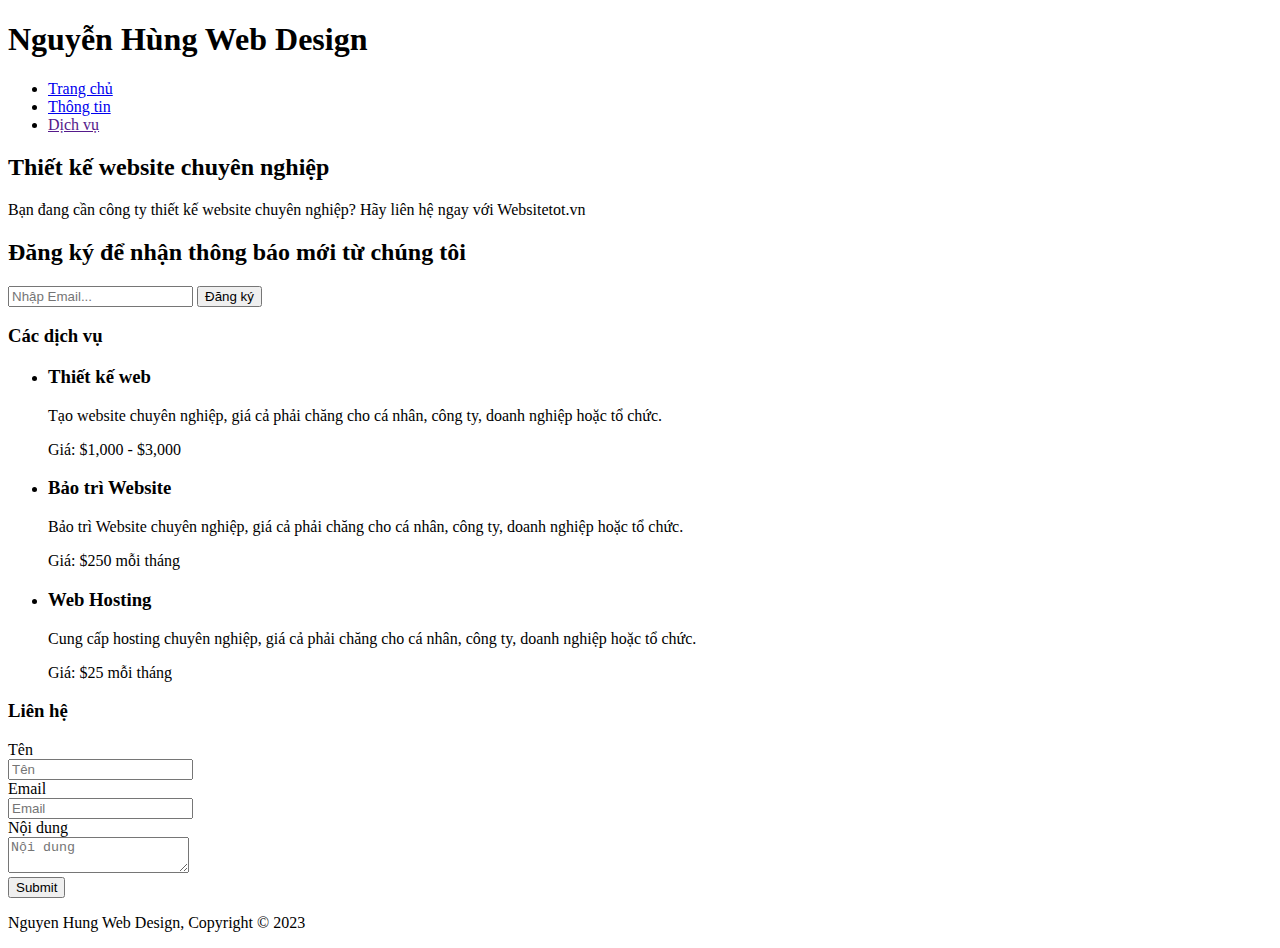
<file: Bài 1: Tạo các trang HTML tĩnh/DichVu.html>
<!DOCTYPE html>
<html>
	<head>
		<title>Nguyễn Hùng Web Design | Dịch vụ</title>
	</head>
	<body>
		<h1>Nguyễn Hùng Web Design</h1>
		<ul>
			<li>
				<a href="./TrangChu.html">Trang chủ</a>
			</li>
			<li>
				<a href="./ThongTin.html">Thông tin</a>
			</li>
			<li>
				<a href="">Dịch vụ</a>
			</li>
		</ul>

		<h2>Thiết kế website chuyên nghiệp</h2>
		<p>
			Bạn đang cần công ty thiết kế website chuyên nghiệp?
			Hãy liên hệ ngay với Websitetot.vn
		</p>

		<h2>Đăng ký để nhận thông báo mới từ chúng tôi</h2>
		<input tye="text" placeholder="Nhập Email..." />
		<input type="submit" value="Đăng ký" />

		<h3>Các dịch vụ</h3>

		<ul>
			<li>
				<h3>Thiết kế web</h3>
				<p>Tạo website chuyên nghiệp, giá cả phải chăng cho cá nhân, công ty, doanh nghiệp hoặc tổ chức.</p>
				<p>Giá: $1,000 - $3,000</p>
			</li>
			<li>
				<h3>Bảo trì Website</h3>
				<p>Bảo trì Website chuyên nghiệp, giá cả phải chăng cho cá nhân, công ty, doanh nghiệp hoặc tổ chức.</p>
				<p>Giá: $250 mỗi tháng</p>
			</li>
			<li>
				<h3>Web Hosting</h3>
				<p>Cung cấp hosting chuyên nghiệp, giá cả phải chăng cho cá nhân, công ty, doanh nghiệp hoặc tổ chức.</p>
				<p>Giá: $25 mỗi tháng</p>
			</li>
		</ul>

		<form action="">
			<h3>Liên hệ</h3>

			<div>
				<label>Tên</label>
				<br/>
				<input type="text" placeholder="Tên" />
			</div>

			<div>
				<label>Email</label>
				<br/>
				<input type="text" placeholder="Email" />
			</div>

			<div>
				<label>Nội dung</label>
				<br/>
				<textarea placeholder="Nội dung"></textarea>
			</div>
			<input type="submit" valur="Gửi" />
		</form>

		<p>Nguyen Hung Web Design, Copyright &copy; 2023</p>
	</body>
</html>
</file>
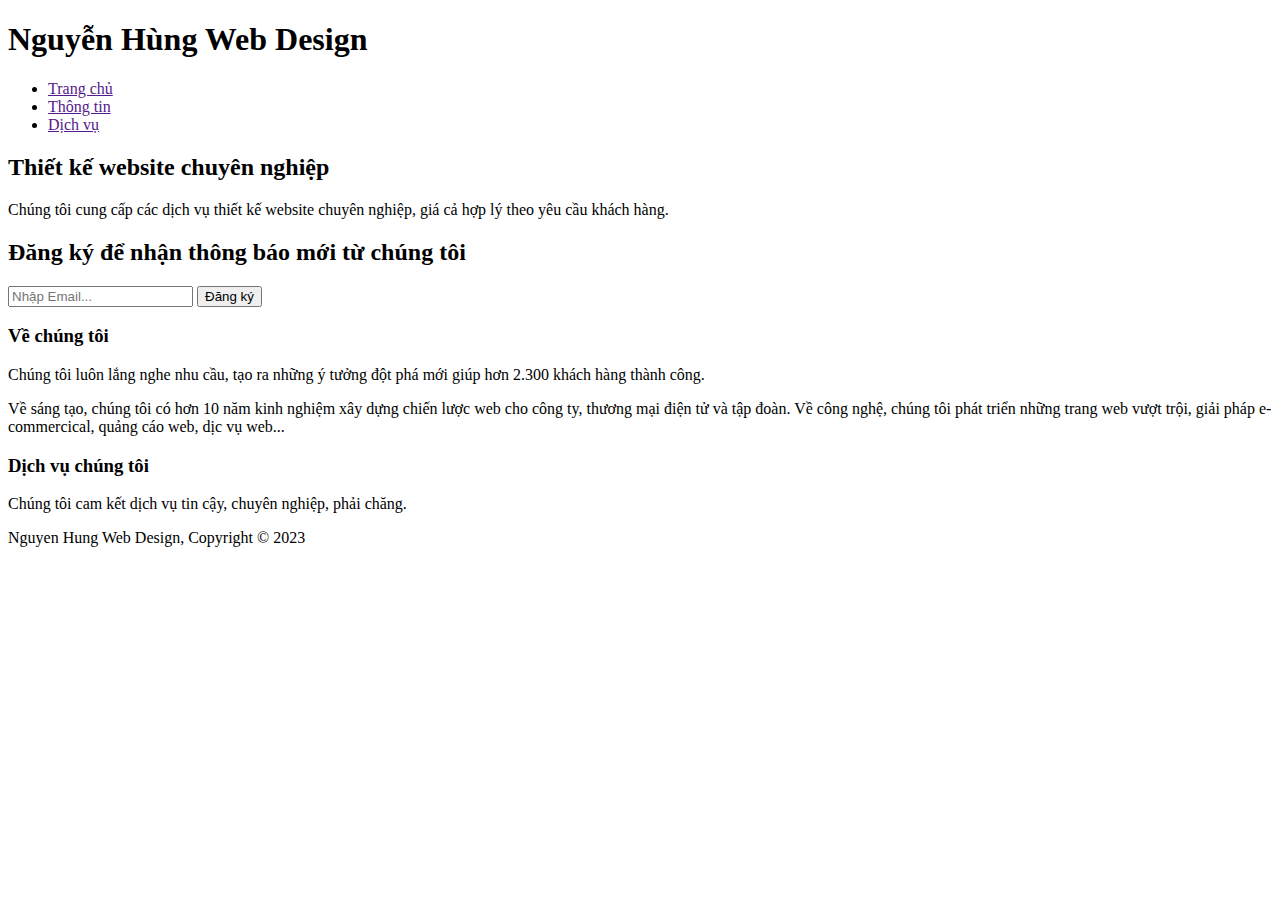
<file: Bài 1: Tạo các trang HTML tĩnh/ThongTin.html>
<!DOCTYPE html>
  <html>
         <head>
		<title>Nguyễn Hùng Web Design | Thông tin</title>
         </head>
         <body>
		<h1>Nguyễn Hùng Web Design</h1>
		<ul>
			<li>
				<a href="">Trang chủ</a>
			</li>
			<li>
				<a href="">Thông tin</a>
			</li>
			<li>
				<a href="">Dịch vụ</a>
			</li>
		</ul>

		<h2>Thiết kế website chuyên nghiệp</h2>
		<p>
			Chúng tôi cung cấp các dịch vụ thiết kế website chuyên 
			nghiệp, giá cả hợp lý theo yêu cầu khách hàng.
		</p>

		<h2>Đăng ký để nhận thông báo mới từ chúng tôi</h2>
		<input tye="text" placeholder="Nhập Email..." />
		<input type="submit" value="Đăng ký" />

		<h3>Về chúng tôi</h3>
		<p>
			Chúng tôi luôn lắng nghe nhu cầu, tạo ra những ý tưởng đột phá mới giúp
			hơn 2.300 khách hàng thành công.
		</p>
		<p>
			Về sáng tạo, chúng tôi có hơn 10 năm kinh nghiệm xây dựng chiến lược web cho công ty, 
			thương mại điện tử và tập đoàn. Về công nghệ, chúng tôi phát triển những trang web vượt trội,
			giải pháp e-commercical, quảng cáo web, dịc vụ web...
		</p>

		<h3>Dịch vụ chúng tôi</h3>
		<p>Chúng tôi cam kết dịch vụ tin cậy, chuyên nghiệp, phải chăng.</p>
	
		<p>Nguyen Hung Web Design, Copyright &copy; 2023</p>
         </body>
  </html>
</file>
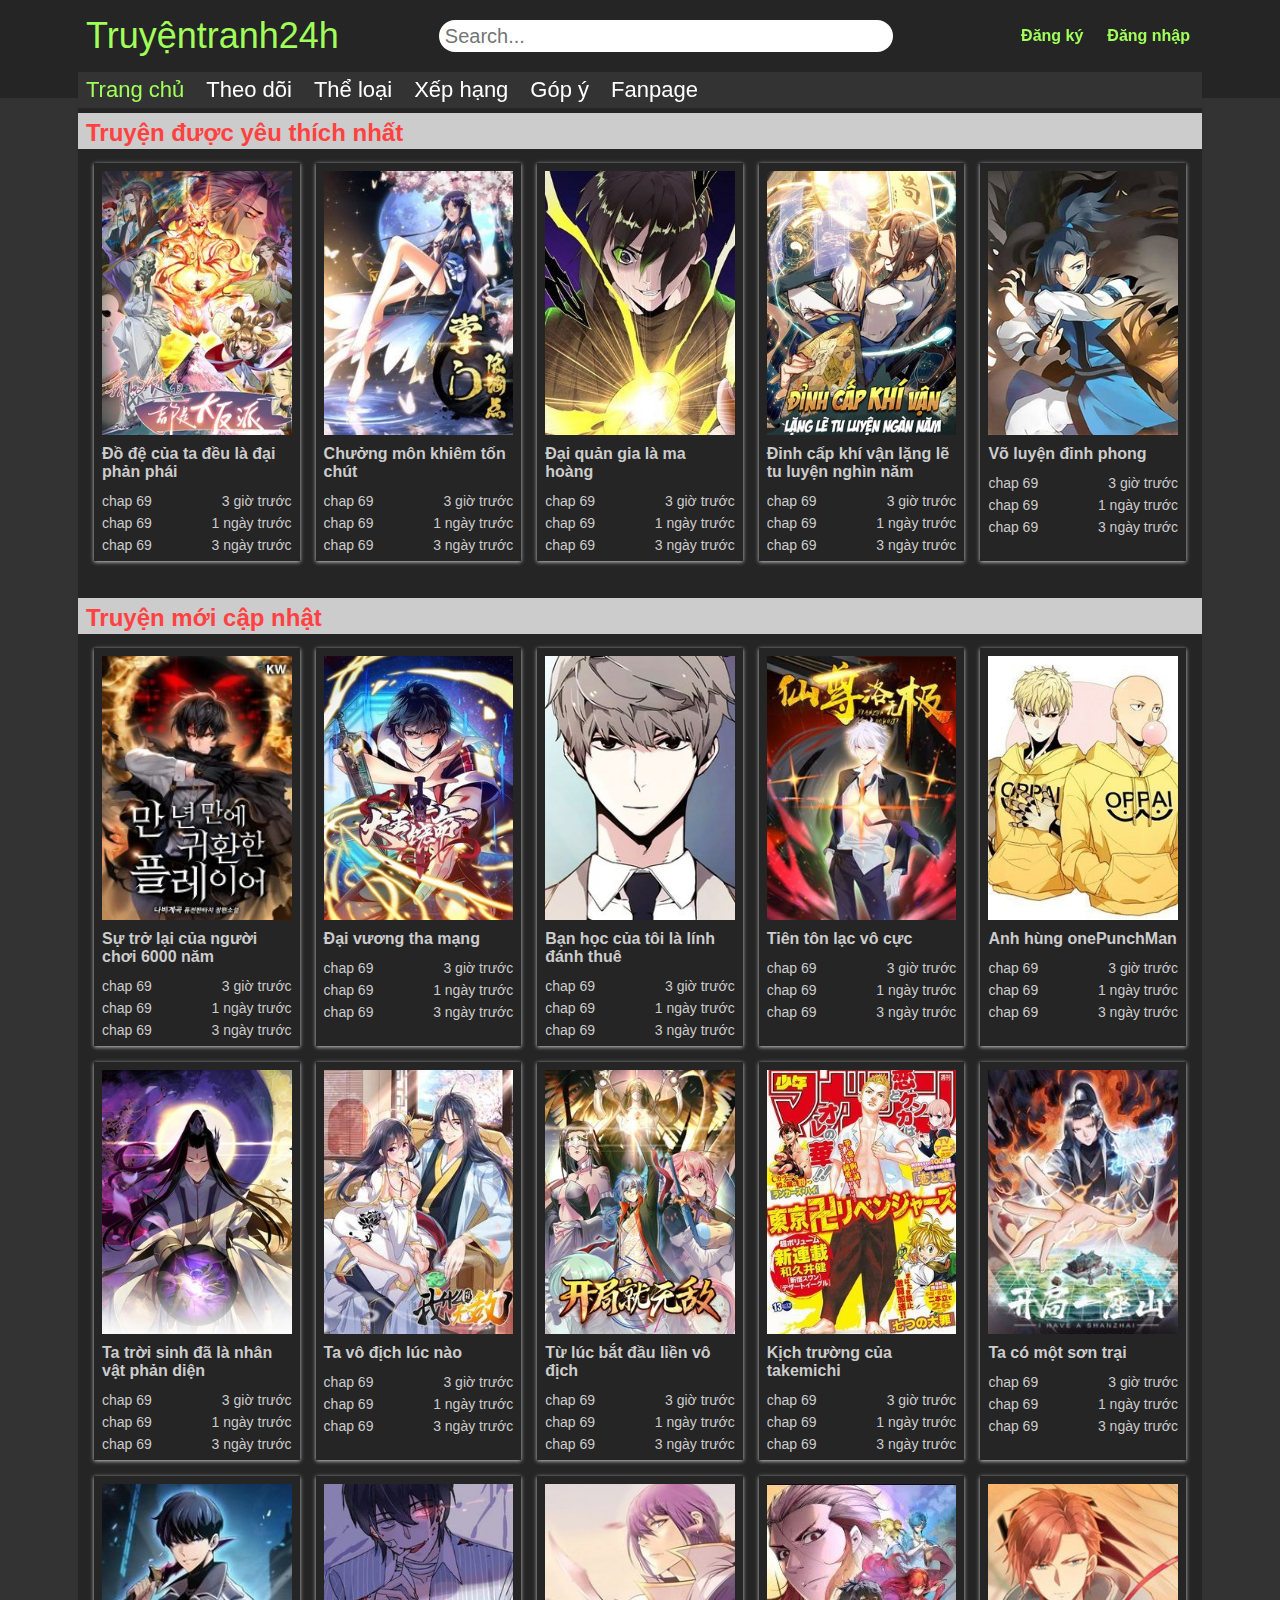
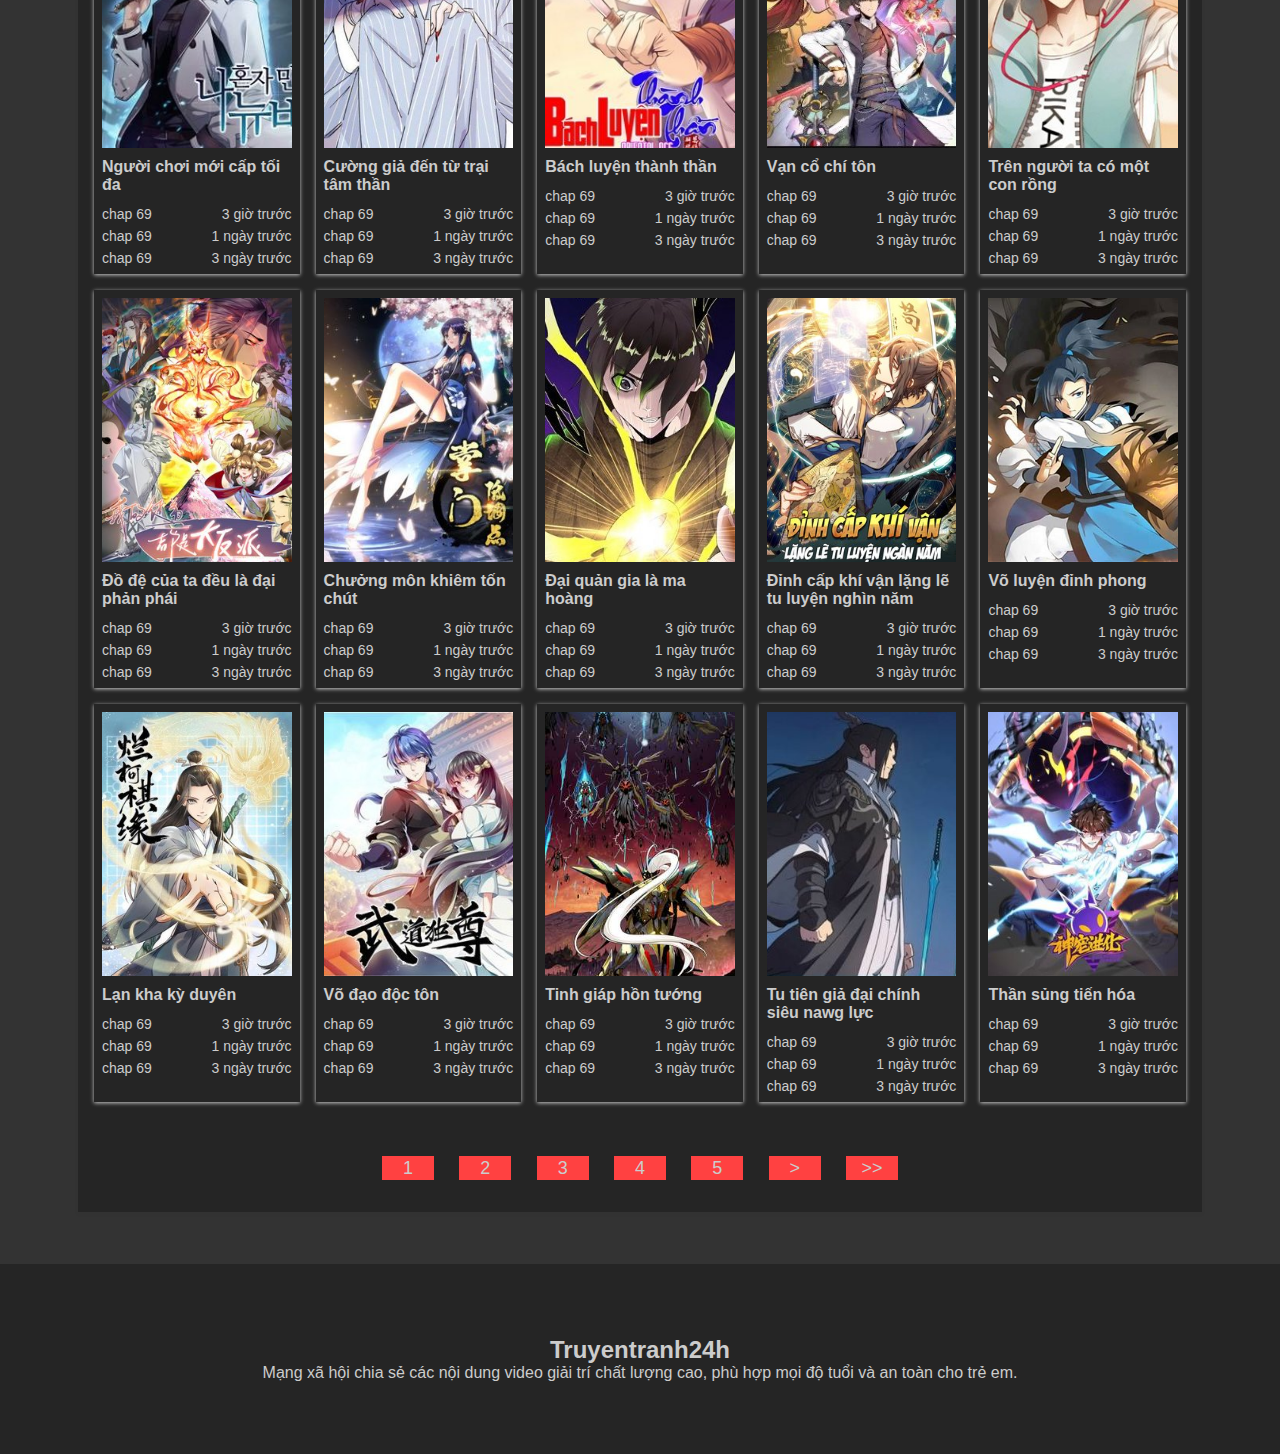
<file: HTML/Trangchu.html>
<!DOCTYPE html>
<html lang="en">
    
<head>
    <meta charset="UTF-8">
    <meta http-equiv="X-UA-Compatible" content="IE=edge">
    <meta name="viewport" content="width=device-width, initial-scale=1.0">
    <title>Document</title>
    <link rel="stylesheet" href="/CSS/style.css">
    <link rel="stylesheet" href="https://cdnjs.cloudflare.com/ajax/libs/font-awesome/6.4.0/css/all.min.css"
        integrity="sha512-iecdLmaskl7CVkqkXNQ/ZH/XLlvWZOJyj7Yy7tcenmpD1ypASozpmT/E0iPtmFIB46ZmdtAc9eNBvH0H/ZpiBw=="
        crossorigin="anonymous" referrerpolicy="no-referrer" />
</head>

<body>
    <!-- header -->
    <header>
        <div class="grid">
            <div id="header">
                <a href="" class="header-logo">
                    Truyệntranh24h
                </a>
                <div class="header-search">
                    <input type="text" placeholder="Search..." name="" id="">
                </div>
                <div class="header-toggle">
                    <i class="fa-solid fa-lightbulb"></i>
                </div>
                <ul class="header-list-login">
                    <li class="header-login">
                        <a href="" class="header-login-link">Đăng ký</a>
                    </li>
                    <li class="header-login">
                        <a href="" class="header-login-link">Đăng nhập</a>
                    </li>
                </ul>
            </div>
            <div id="navbar">
                <ul class="navbar-list">
                    <li class="navbar-item">
                        <i class="navbar-item-home fa-solid fa-house"></i>
                        <a href="" class="navbar-item-link enable">Trang chủ</a>
                    </li>
                    <li class="navbar-item">
                        <a href="" class="navbar-item-link">Theo dõi </a>
                    </li>
                    <li class="navbar-item navbar-item--box">
                        <a href="" class="navbar-item-link">Thể loại</a>
                        <i class="navbar-item-icon fa-solid fa-chevron-down"></i>

                        <div class="navbar-item-box">
                            <ul class="row navbar-item-box_list">
                                <li class="navbar-item-box_item">
                                    <a href="" class="navbar-item-box_link">
                                        Tất cả
                                    </a>
                                </li>
                                <li class="navbar-item-box_item">
                                    <a href="" class="navbar-item-box_link">
                                        Echi
                                    </a>
                                </li>
                                <li class="navbar-item-box_item">
                                    <a href="" class="navbar-item-box_link">
                                        Mecha
                                    </a>
                                </li>
                                <li class="navbar-item-box_item">
                                    <a href="" class="navbar-item-box_link">
                                        Slice of life
                                    </a>
                                </li>
                                <li class="navbar-item-box_item">
                                    <a href="" class="navbar-item-box_link">
                                        Action
                                    </a>
                                </li>
                            </ul>
                            <ul class="row navbar-item-box_list">
                                <li class="navbar-item-box_item">
                                    <a href="" class="navbar-item-box_link">
                                        Fantasty
                                    </a>
                                </li>
                                <li class="navbar-item-box_item">
                                    <a href="" class="navbar-item-box_link">
                                        Mystery
                                    </a>
                                </li>
                                <li class="navbar-item-box_item">
                                    <a href="" class="navbar-item-box_link">
                                        Smut
                                    </a>
                                </li>
                                <li class="navbar-item-box_item">
                                    <a href="" class="navbar-item-box_link">
                                        Adult
                                    </a>
                                </li>
                                <li class="navbar-item-box_item">
                                    <a href="" class="navbar-item-box_link">
                                        Gender Bender
                                    </a>
                                </li>
                            </ul>
                            <ul class="row navbar-item-box_list">
                                <li class="navbar-item-box_item">
                                    <a href="" class="navbar-item-box_link">
                                        Ngôn tình
                                    </a>
                                </li>
                                <li class="navbar-item-box_item">
                                    <a href="" class="navbar-item-box_link">
                                        Soft yaoi
                                    </a>
                                </li>
                                <li class="navbar-item-box_item">
                                    <a href="" class="navbar-item-box_link">
                                        Adventure
                                    </a>
                                </li>
                                <li class="navbar-item-box_item">
                                    <a href="" class="navbar-item-box_link">
                                        Harem
                                    </a>
                                </li>
                                <li class="navbar-item-box_item">
                                    <a href="" class="navbar-item-box_link">
                                        One shot
                                    </a>
                                </li>
                            </ul>
                            <ul class="row navbar-item-box_list">
                                <li class="navbar-item-box_item">
                                    <a href="" class="navbar-item-box_link">
                                        Soft yuri
                                    </a>
                                </li>
                                <li class="navbar-item-box_item">
                                    <a href="" class="navbar-item-box_link">
                                        Anime
                                    </a>
                                </li>
                                <li class="navbar-item-box_item">
                                    <a href="" class="navbar-item-box_link">
                                        Historical
                                    </a>
                                </li>
                                <li class="navbar-item-box_item">
                                    <a href="" class="navbar-item-box_link">
                                        Spychological
                                    </a>
                                </li>
                                <li class="navbar-item-box_item">
                                    <a href="" class="navbar-item-box_link">
                                        Sports
                                    </a>
                                </li>
                            </ul>
                            <ul class="row navbar-item-box_list">
                                <li class="navbar-item-box_item">
                                    <a href="" class="navbar-item-box_link">
                                        Chuyển sinh
                                    </a>
                                </li>
                                <li class="navbar-item-box_item">
                                    <a href="" class="navbar-item-box_link">
                                        Horror
                                    </a>
                                </li>
                                <li class="navbar-item-box_item">
                                    <a href="" class="navbar-item-box_link">
                                        Romance
                                    </a>
                                </li>
                                <li class="navbar-item-box_item">
                                    <a href="" class="navbar-item-box_link">
                                        Supernaltual
                                    </a>
                                </li>
                                <li class="navbar-item-box_item">
                                    <a href="" class="navbar-item-box_link">
                                        Comeidi
                                    </a>
                                </li>
                            </ul>
                        </div>
                    </li>
                    <li class="navbar-item navbar-item--rank">
                        <a href="" class="navbar-item-link">Xếp hạng</a>
                        <i class="navbar-item-icon fa-solid fa-chevron-down"></i>
                        <div class="navbar-item-rank">
                            <ul class="row navbar-item-rank-list">
                                <li class="navbar-item-rank-item">
                                    <a href="" class="navbar-item-rank-link">
                                        <i class="fa-solid fa-eye"></i>
                                        Top all
                                    </a>
                                </li>
                                <li class="navbar-item-rank-item">
                                    <a href="" class="navbar-item-rank-link">
                                        <i class="fa-solid fa-check"></i>
                                        Truyện Full
                                    </a>
                                </li>
                            </ul>
                            <ul class="row navbar-item-rank-list">
                                <li class="navbar-item-rank-item">
                                    <a href="" class="navbar-item-rank-link">
                                        <i class="fa-solid fa-eye"></i>
                                        Top tháng
                                    </a>
                                </li>
                                <li class="navbar-item-rank-item">
                                    <a href="" class="navbar-item-rank-link">
                                        <i class="fa-solid fa-thumbs-up"></i>
                                        Yêu thích
                                    </a>
                                </li>
                            </ul>
                            <ul class="row navbar-item-rank-list">
                                <li class="navbar-item-rank-item">
                                    <a href="" class="navbar-item-rank-link">
                                        <i class="fa-solid fa-eye"></i>
                                        Top tuần
                                    </a>
                                </li>
                                <li class="navbar-item-rank-item">
                                    <a href="" class="navbar-item-rank-link">
                                        <i class="fa-solid fa-spinner"></i>
                                        Mới cập nhật
                                    </a>
                                </li>
                            </ul>
                            <ul class="row navbar-item-rank-list">
                                <li class="navbar-item-rank-item">
                                    <a href="" class="navbar-item-rank-link">
                                        <i class="fa-solid fa-eye"></i>
                                        Top Ngày
                                    </a>
                                </li>
                                <li class="navbar-item-rank-item">
                                    <a href="" class="navbar-item-rank-link">
                                        <i class="fa-regular fa-square-plus"></i>
                                        Truyện mới
                                    </a>
                                </li>
                            </ul>
                        </div>
                    </li>
                    <li class="navbar-item">
                        <a href="" class="navbar-item-link">Góp ý</a>
                    </li>
                    <li class="navbar-item">
                        <a href="" class="navbar-item-link">Fanpage</a>
                    </li>
                </ul>
            </div>
        </div>
    </header>

    <!-- body -->
    <div id="body">
        <div class="grid">
            <div class="body-content">
                <!-- Truyện được yêu thích -->
                <div class="body-content-wrapper-box">
                    <div class="body-content-box-title">
                        <div class="body-box-wrapper-heading">
                            <h2>Truyện được yêu thích nhất</h2>
                            <i class="fa-sharp fa-solid fa-turn-down"></i>
                        </div>
                    </div>
                    <div class="body-content-box-comic">
                        <ul class="row body-content-box-comic-list">
                            <li class="column body-content-box-comic-item">
                                <a class="body-content-box-comic-link" href="">
                                    <img class="img-width" src="/imgs/do-de-cua-ta-deu-la-dai-phan-phai.jpg" alt="">
                                    <h2 class="body-content-box-comic-heading">
                                        Đồ đệ của ta đều là đại phản phái
                                    </h2>
                                    <ul class="body-box2-list-infor-chap">
                                        <li class="body-box2-item-infor-chap">
                                            <span class="body-box2-latest-chapter">chap 69</span>
                                            <span class="body-box2-time-chapter">3 giờ trước</span>
                                        </li>
                                        <li class="body-box2-item-infor-chap">
                                            <span class="body-box2-latest-chapter">chap 69</span>
                                            <span class="body-box2-time-chapter">1 ngày trước</span>
                                        </li>
                                        <li class="body-box2-item-infor-chap">
                                            <span class="body-box2-latest-chapter">chap 69</span>
                                            <span class="body-box2-time-chapter">3 ngày trước</span>
                                        </li>
                                    </ul>
                                </a>
                            </li>
                            <li class="column body-content-box-comic-item">
                                <a class="body-content-box-comic-link" href="">
                                    <img class="img-width" src="/imgs/chuong-mon-khiem-ton-chut.jpg" alt="">
                                    <h2 class="body-content-box-comic-heading">
                                        Chưởng môn khiêm tốn chút
                                    </h2>
                                    <ul class="body-box2-list-infor-chap">
                                        <li class="body-box2-item-infor-chap">
                                            <span class="body-box2-latest-chapter">chap 69</span>
                                            <span class="body-box2-time-chapter">3 giờ trước</span>
                                        </li>
                                        <li class="body-box2-item-infor-chap">
                                            <span class="body-box2-latest-chapter">chap 69</span>
                                            <span class="body-box2-time-chapter">1 ngày trước</span>
                                        </li>
                                        <li class="body-box2-item-infor-chap">
                                            <span class="body-box2-latest-chapter">chap 69</span>
                                            <span class="body-box2-time-chapter">3 ngày trước</span>
                                        </li>
                                    </ul>
                                </a>
                            </li>
                            <li class="column body-content-box-comic-item">
                                <a class="body-content-box-comic-link" href="">
                                    <img class="img-width" src="/imgs/dai-quan-gia-la-ma-hoang.jpg" alt="">
                                    <h2 class="body-content-box-comic-heading">
                                        Đại quản gia là ma hoàng
                                    </h2>
                                    <ul class="body-box2-list-infor-chap">
                                        <li class="body-box2-item-infor-chap">
                                            <span class="body-box2-latest-chapter">chap 69</span>
                                            <span class="body-box2-time-chapter">3 giờ trước</span>
                                        </li>
                                        <li class="body-box2-item-infor-chap">
                                            <span class="body-box2-latest-chapter">chap 69</span>
                                            <span class="body-box2-time-chapter">1 ngày trước</span>
                                        </li>
                                        <li class="body-box2-item-infor-chap">
                                            <span class="body-box2-latest-chapter">chap 69</span>
                                            <span class="body-box2-time-chapter">3 ngày trước</span>
                                        </li>
                                    </ul>
                                </a>
                            </li>
                            <li class="column body-content-box-comic-item">
                                <a class="body-content-box-comic-link" href="">
                                    <img class="img-width" src="/imgs/dinh-cap-khi-van-lang-le-tu-luyen-ngan-n-4183.jpg" alt="">
                                    <h2 class="body-content-box-comic-heading">
                                        Đỉnh cấp khí vận lặng lẽ tu luyện nghìn năm
                                    </h2>
                                    <ul class="body-box2-list-infor-chap">
                                        <li class="body-box2-item-infor-chap">
                                            <span class="body-box2-latest-chapter">chap 69</span>
                                            <span class="body-box2-time-chapter">3 giờ trước</span>
                                        </li>
                                        <li class="body-box2-item-infor-chap">
                                            <span class="body-box2-latest-chapter">chap 69</span>
                                            <span class="body-box2-time-chapter">1 ngày trước</span>
                                        </li>
                                        <li class="body-box2-item-infor-chap">
                                            <span class="body-box2-latest-chapter">chap 69</span>
                                            <span class="body-box2-time-chapter">3 ngày trước</span>
                                        </li>
                                    </ul>
                                </a>
                            </li>
                            <li class="column body-content-box-comic-item">
                                <a class="body-content-box-comic-link" href="">
                                    <img class="img-width" src="/imgs/vo-luyen-dinh-phong.jpg" alt="">
                                    <h2 class="body-content-box-comic-heading">
                                        Võ luyện đỉnh phong
                                    </h2>
                                    <ul class="body-box2-list-infor-chap">
                                        <li class="body-box2-item-infor-chap">
                                            <span class="body-box2-latest-chapter">chap 69</span>
                                            <span class="body-box2-time-chapter">3 giờ trước</span>
                                        </li>
                                        <li class="body-box2-item-infor-chap">
                                            <span class="body-box2-latest-chapter">chap 69</span>
                                            <span class="body-box2-time-chapter">1 ngày trước</span>
                                        </li>
                                        <li class="body-box2-item-infor-chap">
                                            <span class="body-box2-latest-chapter">chap 69</span>
                                            <span class="body-box2-time-chapter">3 ngày trước</span>
                                        </li>
                                    </ul>
                                </a>
                            </li>
                        </ul>
                    </div>
                </div>

                <!-- Truyện mới cập nhật -->
                <div class="body-content-wrapper-box">
                    <div class="body-content-box-title">
                        <div class="body-box-wrapper-heading">
                            <h2>Truyện mới cập nhật</h2>
                            <i class="fa-sharp fa-solid fa-turn-down"></i>
                        </div>
                    </div>
                    <div class="body-content-box-comic">
                        <ul class="row body-content-box-comic-list">
                            <li class="column body-content-box-comic-item">
                                <a class="body-content-box-comic-link" href="">
                                    <img class="img-width" src="/imgs/su-tro-lai-cua-nguoi-choi-sau-10000-nam-1332.jpg" alt="">
                                    <h2 class="body-content-box-comic-heading">
                                        Sự trở lại của người chơi 6000 năm
                                    </h2>
                                    <ul class="body-box2-list-infor-chap">
                                        <li class="body-box2-item-infor-chap">
                                            <span class="body-box2-latest-chapter">chap 69</span>
                                            <span class="body-box2-time-chapter">3 giờ trước</span>
                                        </li>
                                        <li class="body-box2-item-infor-chap">
                                            <span class="body-box2-latest-chapter">chap 69</span>
                                            <span class="body-box2-time-chapter">1 ngày trước</span>
                                        </li>
                                        <li class="body-box2-item-infor-chap">
                                            <span class="body-box2-latest-chapter">chap 69</span>
                                            <span class="body-box2-time-chapter">3 ngày trước</span>
                                        </li>
                                    </ul>
                                </a>
                            </li>
                            <li class="column body-content-box-comic-item">
                                <a class="body-content-box-comic-link" href="">
                                    <img class="img-width" src="/imgs/dai-vuong-tha-mang.jpg" alt="">
                                    <h2 class="body-content-box-comic-heading">
                                        Đại vương tha mạng
                                    </h2>
                                    <ul class="body-box2-list-infor-chap">
                                        <li class="body-box2-item-infor-chap">
                                            <span class="body-box2-latest-chapter">chap 69</span>
                                            <span class="body-box2-time-chapter">3 giờ trước</span>
                                        </li>
                                        <li class="body-box2-item-infor-chap">
                                            <span class="body-box2-latest-chapter">chap 69</span>
                                            <span class="body-box2-time-chapter">1 ngày trước</span>
                                        </li>
                                        <li class="body-box2-item-infor-chap">
                                            <span class="body-box2-latest-chapter">chap 69</span>
                                            <span class="body-box2-time-chapter">3 ngày trước</span>
                                        </li>
                                    </ul>
                                </a>
                            </li>
                            <li class="column body-content-box-comic-item">
                                <a class="body-content-box-comic-link" href="">
                                    <img class="img-width" src="/imgs/ban-hoc-cua-toi-la-linh-danh-thue.jpg" alt="">
                                    <h2 class="body-content-box-comic-heading">
                                        Bạn học của tôi là lính đánh thuê
                                    </h2>
                                    <ul class="body-box2-list-infor-chap">
                                        <li class="body-box2-item-infor-chap">
                                            <span class="body-box2-latest-chapter">chap 69</span>
                                            <span class="body-box2-time-chapter">3 giờ trước</span>
                                        </li>
                                        <li class="body-box2-item-infor-chap">
                                            <span class="body-box2-latest-chapter">chap 69</span>
                                            <span class="body-box2-time-chapter">1 ngày trước</span>
                                        </li>
                                        <li class="body-box2-item-infor-chap">
                                            <span class="body-box2-latest-chapter">chap 69</span>
                                            <span class="body-box2-time-chapter">3 ngày trước</span>
                                        </li>
                                    </ul>
                                </a>
                            </li>
                            <li class="column body-content-box-comic-item">
                                <a class="body-content-box-comic-link" href="">
                                    <img class="img-width" src="/imgs/tien-ton-lac-vo-cuc.jpg" alt="">
                                    <h2 class="body-content-box-comic-heading">
                                        Tiên tôn lạc vô cực
                                    </h2>
                                    <ul class="body-box2-list-infor-chap">
                                        <li class="body-box2-item-infor-chap">
                                            <span class="body-box2-latest-chapter">chap 69</span>
                                            <span class="body-box2-time-chapter">3 giờ trước</span>
                                        </li>
                                        <li class="body-box2-item-infor-chap">
                                            <span class="body-box2-latest-chapter">chap 69</span>
                                            <span class="body-box2-time-chapter">1 ngày trước</span>
                                        </li>
                                        <li class="body-box2-item-infor-chap">
                                            <span class="body-box2-latest-chapter">chap 69</span>
                                            <span class="body-box2-time-chapter">3 ngày trước</span>
                                        </li>
                                    </ul>
                                </a>
                            </li>
                            <li class="column body-content-box-comic-item">
                                <a class="body-content-box-comic-link" href="">
                                    <img class="img-width" src="/imgs/anh-hung-onepunch.jpg" alt="">
                                    <h2 class="body-content-box-comic-heading">
                                        Anh hùng onePunchMan
                                    </h2>
                                    <ul class="body-box2-list-infor-chap">
                                        <li class="body-box2-item-infor-chap">
                                            <span class="body-box2-latest-chapter">chap 69</span>
                                            <span class="body-box2-time-chapter">3 giờ trước</span>
                                        </li>
                                        <li class="body-box2-item-infor-chap">
                                            <span class="body-box2-latest-chapter">chap 69</span>
                                            <span class="body-box2-time-chapter">1 ngày trước</span>
                                        </li>
                                        <li class="body-box2-item-infor-chap">
                                            <span class="body-box2-latest-chapter">chap 69</span>
                                            <span class="body-box2-time-chapter">3 ngày trước</span>
                                        </li>
                                    </ul>
                                </a>
                            </li>
                        </ul>
                        <ul class="row body-content-box-comic-list">
                            <li class="column body-content-box-comic-item">
                                <a class="body-content-box-comic-link" href="">
                                    <img class="img-width" src="/imgs/ta-troi-sinh-da-la-nhan-vat-phan-dien.jpg" alt="">
                                    <h2 class="body-content-box-comic-heading">
                                        Ta trời sinh đã là nhân vật phản diện
                                    </h2>
                                    <ul class="body-box2-list-infor-chap">
                                        <li class="body-box2-item-infor-chap">
                                            <span class="body-box2-latest-chapter">chap 69</span>
                                            <span class="body-box2-time-chapter">3 giờ trước</span>
                                        </li>
                                        <li class="body-box2-item-infor-chap">
                                            <span class="body-box2-latest-chapter">chap 69</span>
                                            <span class="body-box2-time-chapter">1 ngày trước</span>
                                        </li>
                                        <li class="body-box2-item-infor-chap">
                                            <span class="body-box2-latest-chapter">chap 69</span>
                                            <span class="body-box2-time-chapter">3 ngày trước</span>
                                        </li>
                                    </ul>
                                </a>
                            </li>
                            <li class="column body-content-box-comic-item">
                                <a class="body-content-box-comic-link" href="">
                                    <img class="img-width" src="/imgs/ta-vo-dich-luc-nao.jpg" alt="">
                                    <h2 class="body-content-box-comic-heading">
                                        Ta vô địch lúc nào
                                    </h2>
                                    <ul class="body-box2-list-infor-chap">
                                        <li class="body-box2-item-infor-chap">
                                            <span class="body-box2-latest-chapter">chap 69</span>
                                            <span class="body-box2-time-chapter">3 giờ trước</span>
                                        </li>
                                        <li class="body-box2-item-infor-chap">
                                            <span class="body-box2-latest-chapter">chap 69</span>
                                            <span class="body-box2-time-chapter">1 ngày trước</span>
                                        </li>
                                        <li class="body-box2-item-infor-chap">
                                            <span class="body-box2-latest-chapter">chap 69</span>
                                            <span class="body-box2-time-chapter">3 ngày trước</span>
                                        </li>
                                    </ul>
                                </a>
                            </li>
                            <li class="column body-content-box-comic-item">
                                <a class="body-content-box-comic-link" href="">
                                    <img class="img-width" src="/imgs/tu-luc-bat-dau-lien-vo-dich.jpg" alt="">
                                    <h2 class="body-content-box-comic-heading">
                                        Từ lúc bắt đầu liền vô địch
                                    </h2>
                                    <ul class="body-box2-list-infor-chap">
                                        <li class="body-box2-item-infor-chap">
                                            <span class="body-box2-latest-chapter">chap 69</span>
                                            <span class="body-box2-time-chapter">3 giờ trước</span>
                                        </li>
                                        <li class="body-box2-item-infor-chap">
                                            <span class="body-box2-latest-chapter">chap 69</span>
                                            <span class="body-box2-time-chapter">1 ngày trước</span>
                                        </li>
                                        <li class="body-box2-item-infor-chap">
                                            <span class="body-box2-latest-chapter">chap 69</span>
                                            <span class="body-box2-time-chapter">3 ngày trước</span>
                                        </li>
                                    </ul>
                                </a>
                            </li>
                            <li class="column body-content-box-comic-item">
                                <a class="body-content-box-comic-link" href="">
                                    <img class="img-width" src="/imgs/kich-truong-cua-takemichi.jpg" alt="">
                                    <h2 class="body-content-box-comic-heading">
                                        Kịch trường của takemichi
                                    </h2>
                                    <ul class="body-box2-list-infor-chap">
                                        <li class="body-box2-item-infor-chap">
                                            <span class="body-box2-latest-chapter">chap 69</span>
                                            <span class="body-box2-time-chapter">3 giờ trước</span>
                                        </li>
                                        <li class="body-box2-item-infor-chap">
                                            <span class="body-box2-latest-chapter">chap 69</span>
                                            <span class="body-box2-time-chapter">1 ngày trước</span>
                                        </li>
                                        <li class="body-box2-item-infor-chap">
                                            <span class="body-box2-latest-chapter">chap 69</span>
                                            <span class="body-box2-time-chapter">3 ngày trước</span>
                                        </li>
                                    </ul>
                                </a>
                            </li>
                            <li class="column body-content-box-comic-item">
                                <a class="body-content-box-comic-link" href="">
                                    <img class="img-width" src="/imgs/ta-co-mot-son-trai.jpg" alt="">
                                    <h2 class="body-content-box-comic-heading">
                                        Ta có một sơn trại
                                    </h2>
                                    <ul class="body-box2-list-infor-chap">
                                        <li class="body-box2-item-infor-chap">
                                            <span class="body-box2-latest-chapter">chap 69</span>
                                            <span class="body-box2-time-chapter">3 giờ trước</span>
                                        </li>
                                        <li class="body-box2-item-infor-chap">
                                            <span class="body-box2-latest-chapter">chap 69</span>
                                            <span class="body-box2-time-chapter">1 ngày trước</span>
                                        </li>
                                        <li class="body-box2-item-infor-chap">
                                            <span class="body-box2-latest-chapter">chap 69</span>
                                            <span class="body-box2-time-chapter">3 ngày trước</span>
                                        </li>
                                    </ul>
                                </a>
                            </li>
                        </ul>
                        <ul class="row body-content-box-comic-list">
                            <li class="column body-content-box-comic-item">
                                <a class="body-content-box-comic-link" href="">
                                    <img class="img-width" src="/imgs/nguoi-choi-moi-cap-toi-da-4739.jpg" alt="">
                                    <h2 class="body-content-box-comic-heading">
                                        Người chơi mới cấp tối đa
                                    </h2>
                                    <ul class="body-box2-list-infor-chap">
                                        <li class="body-box2-item-infor-chap">
                                            <span class="body-box2-latest-chapter">chap 69</span>
                                            <span class="body-box2-time-chapter">3 giờ trước</span>
                                        </li>
                                        <li class="body-box2-item-infor-chap">
                                            <span class="body-box2-latest-chapter">chap 69</span>
                                            <span class="body-box2-time-chapter">1 ngày trước</span>
                                        </li>
                                        <li class="body-box2-item-infor-chap">
                                            <span class="body-box2-latest-chapter">chap 69</span>
                                            <span class="body-box2-time-chapter">3 ngày trước</span>
                                        </li>
                                    </ul>
                                </a>
                            </li>
                            <li class="column body-content-box-comic-item">
                                <a class="body-content-box-comic-link" href="">
                                    <img class="img-width" src="/imgs/cuong-gia-den-tu-trai-tam-than.jpg" alt="">
                                    <h2 class="body-content-box-comic-heading">
                                        Cường giả đến từ trại tâm thần
                                    </h2>
                                    <ul class="body-box2-list-infor-chap">
                                        <li class="body-box2-item-infor-chap">
                                            <span class="body-box2-latest-chapter">chap 69</span>
                                            <span class="body-box2-time-chapter">3 giờ trước</span>
                                        </li>
                                        <li class="body-box2-item-infor-chap">
                                            <span class="body-box2-latest-chapter">chap 69</span>
                                            <span class="body-box2-time-chapter">1 ngày trước</span>
                                        </li>
                                        <li class="body-box2-item-infor-chap">
                                            <span class="body-box2-latest-chapter">chap 69</span>
                                            <span class="body-box2-time-chapter">3 ngày trước</span>
                                        </li>
                                    </ul>
                                </a>
                            </li>
                            <li class="column body-content-box-comic-item">
                                <a class="body-content-box-comic-link" href="">
                                    <img class="img-width" src="/imgs/bach-luyen-thanh-than.jpg" alt="">
                                    <h2 class="body-content-box-comic-heading">
                                        Bách luyện thành thần
                                    </h2>
                                    <ul class="body-box2-list-infor-chap">
                                        <li class="body-box2-item-infor-chap">
                                            <span class="body-box2-latest-chapter">chap 69</span>
                                            <span class="body-box2-time-chapter">3 giờ trước</span>
                                        </li>
                                        <li class="body-box2-item-infor-chap">
                                            <span class="body-box2-latest-chapter">chap 69</span>
                                            <span class="body-box2-time-chapter">1 ngày trước</span>
                                        </li>
                                        <li class="body-box2-item-infor-chap">
                                            <span class="body-box2-latest-chapter">chap 69</span>
                                            <span class="body-box2-time-chapter">3 ngày trước</span>
                                        </li>
                                    </ul>
                                </a>
                            </li>
                            <li class="column body-content-box-comic-item">
                                <a class="body-content-box-comic-link" href="">
                                    <img class="img-width" src="/imgs/van-co-chi-ton.jpg" alt="">
                                    <h2 class="body-content-box-comic-heading">
                                        Vạn cổ chí tôn
                                    </h2>
                                    <ul class="body-box2-list-infor-chap">
                                        <li class="body-box2-item-infor-chap">
                                            <span class="body-box2-latest-chapter">chap 69</span>
                                            <span class="body-box2-time-chapter">3 giờ trước</span>
                                        </li>
                                        <li class="body-box2-item-infor-chap">
                                            <span class="body-box2-latest-chapter">chap 69</span>
                                            <span class="body-box2-time-chapter">1 ngày trước</span>
                                        </li>
                                        <li class="body-box2-item-infor-chap">
                                            <span class="body-box2-latest-chapter">chap 69</span>
                                            <span class="body-box2-time-chapter">3 ngày trước</span>
                                        </li>
                                    </ul>
                                </a>
                            </li>
                            <li class="column body-content-box-comic-item">
                                <a class="body-content-box-comic-link" href="">
                                    <img class="img-width" src="/imgs/tren-nguoi-ta-co-mot-con-rong.jpg" alt="">
                                    <h2 class="body-content-box-comic-heading">
                                        Trên người ta có một con rồng
                                    </h2>
                                    <ul class="body-box2-list-infor-chap">
                                        <li class="body-box2-item-infor-chap">
                                            <span class="body-box2-latest-chapter">chap 69</span>
                                            <span class="body-box2-time-chapter">3 giờ trước</span>
                                        </li>
                                        <li class="body-box2-item-infor-chap">
                                            <span class="body-box2-latest-chapter">chap 69</span>
                                            <span class="body-box2-time-chapter">1 ngày trước</span>
                                        </li>
                                        <li class="body-box2-item-infor-chap">
                                            <span class="body-box2-latest-chapter">chap 69</span>
                                            <span class="body-box2-time-chapter">3 ngày trước</span>
                                        </li>
                                    </ul>
                                </a>
                            </li>
                        </ul>
                        <ul class="row body-content-box-comic-list">
                            <li class="column body-content-box-comic-item">
                                <a class="body-content-box-comic-link" href="">
                                    <img class="img-width" src="/imgs/do-de-cua-ta-deu-la-dai-phan-phai.jpg" alt="">
                                    <h2 class="body-content-box-comic-heading">
                                        Đồ đệ của ta đều là đại phản phái
                                    </h2>
                                    <ul class="body-box2-list-infor-chap">
                                        <li class="body-box2-item-infor-chap">
                                            <span class="body-box2-latest-chapter">chap 69</span>
                                            <span class="body-box2-time-chapter">3 giờ trước</span>
                                        </li>
                                        <li class="body-box2-item-infor-chap">
                                            <span class="body-box2-latest-chapter">chap 69</span>
                                            <span class="body-box2-time-chapter">1 ngày trước</span>
                                        </li>
                                        <li class="body-box2-item-infor-chap">
                                            <span class="body-box2-latest-chapter">chap 69</span>
                                            <span class="body-box2-time-chapter">3 ngày trước</span>
                                        </li>
                                    </ul>
                                </a>
                            </li>
                            <li class="column body-content-box-comic-item">
                                <a class="body-content-box-comic-link" href="">
                                    <img class="img-width" src="/imgs/chuong-mon-khiem-ton-chut.jpg" alt="">
                                    <h2 class="body-content-box-comic-heading">
                                        Chưởng môn khiêm tốn chút
                                    </h2>
                                    <ul class="body-box2-list-infor-chap">
                                        <li class="body-box2-item-infor-chap">
                                            <span class="body-box2-latest-chapter">chap 69</span>
                                            <span class="body-box2-time-chapter">3 giờ trước</span>
                                        </li>
                                        <li class="body-box2-item-infor-chap">
                                            <span class="body-box2-latest-chapter">chap 69</span>
                                            <span class="body-box2-time-chapter">1 ngày trước</span>
                                        </li>
                                        <li class="body-box2-item-infor-chap">
                                            <span class="body-box2-latest-chapter">chap 69</span>
                                            <span class="body-box2-time-chapter">3 ngày trước</span>
                                        </li>
                                    </ul>
                                </a>
                            </li>
                            <li class="column body-content-box-comic-item">
                                <a class="body-content-box-comic-link" href="">
                                    <img class="img-width" src="/imgs/dai-quan-gia-la-ma-hoang.jpg" alt="">
                                    <h2 class="body-content-box-comic-heading">
                                        Đại quản gia là ma hoàng
                                    </h2>
                                    <ul class="body-box2-list-infor-chap">
                                        <li class="body-box2-item-infor-chap">
                                            <span class="body-box2-latest-chapter">chap 69</span>
                                            <span class="body-box2-time-chapter">3 giờ trước</span>
                                        </li>
                                        <li class="body-box2-item-infor-chap">
                                            <span class="body-box2-latest-chapter">chap 69</span>
                                            <span class="body-box2-time-chapter">1 ngày trước</span>
                                        </li>
                                        <li class="body-box2-item-infor-chap">
                                            <span class="body-box2-latest-chapter">chap 69</span>
                                            <span class="body-box2-time-chapter">3 ngày trước</span>
                                        </li>
                                    </ul>
                                </a>
                            </li>
                            <li class="column body-content-box-comic-item">
                                <a class="body-content-box-comic-link" href="">
                                    <img class="img-width" src="/imgs/dinh-cap-khi-van-lang-le-tu-luyen-ngan-n-4183.jpg" alt="">
                                    <h2 class="body-content-box-comic-heading">
                                        Đỉnh cấp khí vận lặng lẽ tu luyện nghìn năm
                                    </h2>
                                    <ul class="body-box2-list-infor-chap">
                                        <li class="body-box2-item-infor-chap">
                                            <span class="body-box2-latest-chapter">chap 69</span>
                                            <span class="body-box2-time-chapter">3 giờ trước</span>
                                        </li>
                                        <li class="body-box2-item-infor-chap">
                                            <span class="body-box2-latest-chapter">chap 69</span>
                                            <span class="body-box2-time-chapter">1 ngày trước</span>
                                        </li>
                                        <li class="body-box2-item-infor-chap">
                                            <span class="body-box2-latest-chapter">chap 69</span>
                                            <span class="body-box2-time-chapter">3 ngày trước</span>
                                        </li>
                                    </ul>
                                </a>
                            </li>
                            <li class="column body-content-box-comic-item">
                                <a class="body-content-box-comic-link" href="">
                                    <img class="img-width" src="/imgs/vo-luyen-dinh-phong.jpg" alt="">
                                    <h2 class="body-content-box-comic-heading">
                                        Võ luyện đỉnh phong
                                    </h2>
                                    <ul class="body-box2-list-infor-chap">
                                        <li class="body-box2-item-infor-chap">
                                            <span class="body-box2-latest-chapter">chap 69</span>
                                            <span class="body-box2-time-chapter">3 giờ trước</span>
                                        </li>
                                        <li class="body-box2-item-infor-chap">
                                            <span class="body-box2-latest-chapter">chap 69</span>
                                            <span class="body-box2-time-chapter">1 ngày trước</span>
                                        </li>
                                        <li class="body-box2-item-infor-chap">
                                            <span class="body-box2-latest-chapter">chap 69</span>
                                            <span class="body-box2-time-chapter">3 ngày trước</span>
                                        </li>
                                    </ul>
                                </a>
                            </li>
                        </ul>
                        <ul class="row body-content-box-comic-list">
                            <li class="column body-content-box-comic-item">
                                <a class="body-content-box-comic-link" href="">
                                    <img class="img-width" src="/imgs/lan-kha-ky-duyen.jpg" alt="">
                                    <h2 class="body-content-box-comic-heading">
                                        Lạn kha kỳ duyên
                                    </h2>
                                    <ul class="body-box2-list-infor-chap">
                                        <li class="body-box2-item-infor-chap">
                                            <span class="body-box2-latest-chapter">chap 69</span>
                                            <span class="body-box2-time-chapter">3 giờ trước</span>
                                        </li>
                                        <li class="body-box2-item-infor-chap">
                                            <span class="body-box2-latest-chapter">chap 69</span>
                                            <span class="body-box2-time-chapter">1 ngày trước</span>
                                        </li>
                                        <li class="body-box2-item-infor-chap">
                                            <span class="body-box2-latest-chapter">chap 69</span>
                                            <span class="body-box2-time-chapter">3 ngày trước</span>
                                        </li>
                                    </ul>
                                </a>
                            </li>
                            <li class="column body-content-box-comic-item">
                                <a class="body-content-box-comic-link" href="">
                                    <img class="img-width" src="/imgs/vo-dao-doc-ton-7886.jpg" alt="">
                                    <h2 class="body-content-box-comic-heading">
                                        Võ đạo độc tôn
                                    </h2>
                                    <ul class="body-box2-list-infor-chap">
                                        <li class="body-box2-item-infor-chap">
                                            <span class="body-box2-latest-chapter">chap 69</span>
                                            <span class="body-box2-time-chapter">3 giờ trước</span>
                                        </li>
                                        <li class="body-box2-item-infor-chap">
                                            <span class="body-box2-latest-chapter">chap 69</span>
                                            <span class="body-box2-time-chapter">1 ngày trước</span>
                                        </li>
                                        <li class="body-box2-item-infor-chap">
                                            <span class="body-box2-latest-chapter">chap 69</span>
                                            <span class="body-box2-time-chapter">3 ngày trước</span>
                                        </li>
                                    </ul>
                                </a>
                            </li>
                            <li class="column body-content-box-comic-item">
                                <a class="body-content-box-comic-link" href="">
                                    <img class="img-width" src="/imgs/tinh-giap-hon-tuong.jpg" alt="">
                                    <h2 class="body-content-box-comic-heading">
                                        Tinh giáp hồn tướng
                                    </h2>
                                    <ul class="body-box2-list-infor-chap">
                                        <li class="body-box2-item-infor-chap">
                                            <span class="body-box2-latest-chapter">chap 69</span>
                                            <span class="body-box2-time-chapter">3 giờ trước</span>
                                        </li>
                                        <li class="body-box2-item-infor-chap">
                                            <span class="body-box2-latest-chapter">chap 69</span>
                                            <span class="body-box2-time-chapter">1 ngày trước</span>
                                        </li>
                                        <li class="body-box2-item-infor-chap">
                                            <span class="body-box2-latest-chapter">chap 69</span>
                                            <span class="body-box2-time-chapter">3 ngày trước</span>
                                        </li>
                                    </ul>
                                </a>
                            </li>
                            <li class="column body-content-box-comic-item">
                                <a class="body-content-box-comic-link" href="">
                                    <img class="img-width" src="/imgs/tu-tien-gia-dai-chien-sieu-nang-luc.jpg" alt="">
                                    <h2 class="body-content-box-comic-heading">
                                        Tu tiên giả đại chính siêu nawg lực
                                    </h2>
                                    <ul class="body-box2-list-infor-chap">
                                        <li class="body-box2-item-infor-chap">
                                            <span class="body-box2-latest-chapter">chap 69</span>
                                            <span class="body-box2-time-chapter">3 giờ trước</span>
                                        </li>
                                        <li class="body-box2-item-infor-chap">
                                            <span class="body-box2-latest-chapter">chap 69</span>
                                            <span class="body-box2-time-chapter">1 ngày trước</span>
                                        </li>
                                        <li class="body-box2-item-infor-chap">
                                            <span class="body-box2-latest-chapter">chap 69</span>
                                            <span class="body-box2-time-chapter">3 ngày trước</span>
                                        </li>
                                    </ul>
                                </a>
                            </li>
                            <li class="column body-content-box-comic-item">
                                <a class="body-content-box-comic-link" href="">
                                    <img class="img-width" src="/imgs/than-sung-tien-hoa.jpg" alt="">
                                    <h2 class="body-content-box-comic-heading">
                                        Thần sủng tiến hóa
                                    </h2>
                                    <ul class="body-box2-list-infor-chap">
                                        <li class="body-box2-item-infor-chap">
                                            <span class="body-box2-latest-chapter">chap 69</span>
                                            <span class="body-box2-time-chapter">3 giờ trước</span>
                                        </li>
                                        <li class="body-box2-item-infor-chap">
                                            <span class="body-box2-latest-chapter">chap 69</span>
                                            <span class="body-box2-time-chapter">1 ngày trước</span>
                                        </li>
                                        <li class="body-box2-item-infor-chap">
                                            <span class="body-box2-latest-chapter">chap 69</span>
                                            <span class="body-box2-time-chapter">3 ngày trước</span>
                                        </li>
                                    </ul>
                                </a>
                            </li>
                        </ul>
                    </div>
                </div>

                <!-- Chuyển chap -->
                <div class="body-wrapper-chapters">
                    <ul class="body-wrapper-chapters-list">
                        <li class="body-wrapper-chapters-item">
                            <button class="enable body-wrapper-chapters-btn">1</button>
                        </li>
                        <li class="body-wrapper-chapters-item">
                            <button class="enable body-wrapper-chapters-btn">2</button>
                        </li>
                        <li class="body-wrapper-chapters-item">
                            <button class="enable body-wrapper-chapters-btn">3</button>
                        </li>
                        <li class="body-wrapper-chapters-item">
                            <button class="enable body-wrapper-chapters-btn">4</button>
                        </li>
                        <li class="body-wrapper-chapters-item">
                            <button class="enable body-wrapper-chapters-btn">5</button>
                        </li>
                        <li class="body-wrapper-chapters-item">
                            <button class="enable body-wrapper-chapters-btn">></button>
                        </li>
                        <li class="body-wrapper-chapters-item">
                            <button class="enable body-wrapper-chapters-btn">>></button>
                        </li>
                    </ul>
                </div>
            </div>
        </div>
    </div>

    <!-- footer -->
    <footer>
        <h2>
            Truyentranh24h
        </h2>
        <p>
            Mạng xã hội chia sẻ các nội dung video giải trí chất lượng cao, phù hợp mọi độ tuổi và an toàn cho trẻ em.
        </p>
    </footer>

    <script src="/JS/index.js"></script>
</body>

</html>
</file>
<file: CSS/style.css>
:root {
    --text-color: #ccc;
    --primary: #a1ff59;
    --red: #ff4141;
    --white: #fff;
    --black: #333;
}
 
* {
    padding: 0;
    margin: 0;
    box-sizing: border;
}

html {
    font-family: Arial, Helvetica, sans-serif;
    font-size: 62.5%;
}

body {
    font-size: 1.6rem;
}

/* .grid */
.grid {
    width: 1124px;
    margin: auto;
}

.row {
    display: flex;
    justify-content: space-between;
    margin: 8px;
    margin-bottom: 16px;
}

.column {
    flex-basis: 20%;
    margin: 0 8px;
}

.img-width {
    width: 100%;
}

input, button {
    border: none;
    outline: none;
}

ul {
    list-style: none;
}

a {
    text-decoration: none;
}

/* header */
header {
    background-color:#252525;
    position: fixed;
    height: 98px;
    top: 0;
    left: 0;
    right: 0;
}

#header {
    display: flex;
    justify-content: space-between;
    align-items: center;
    height: 72px;
}

.header-logo {
    font-size: 3.6rem;
    color: var(--primary);
    padding: 0 8px;
}
.header-logo:hover {
    opacity: .6;
} 

.header-search {
    height: 32px;
    flex: 1;
    margin: 0 92px;
    display: flex;
}

.header-search input {
    width: 100%;
    padding: 0 6px;
    font-size: 20px;
    border-radius: 999px;
}

.header-toggle {
    color: #fff;
    font-size: 24px;
    transform: translate(-80px, 1px);
    padding: 4px 12px;
}
.header-toggle:hover {
    opacity: .8;
    cursor: pointer;
}

.header-list-login {
    display: flex;
    justify-content: space-between;
}

.header-login-link {
    padding: 10px 12px;
    font-size: 1.6rem;
    color: var(--primary);
    font-weight: 600;
}
.header-login-link:hover {
    opacity: .6;
    background-color: var(--primary);
    color: #333;
}

/* navbar */
#navbar {
    background-color: var(--black);
}

.navbar-list {
    display: flex;
    height: 36px;
    align-items: center;
}

.navbar-item {
    margin-right: 6px;
    color: var(--text-color);
}
.navbar-item:hover {
    text-decoration: underline;
    color: var(--primary);
}

.navbar-item-home {
    transform: translate(10px, -2px);
    color: var(--primary);
}

.navbar-item-icon {
    transform: translateX(-50%);
}

.navbar-item--box {
    position: relative;
}

.navbar-item--box:hover .navbar-item-box{
    display: block;
}

.navbar-item-box {
    position: absolute;
    background-color: #333;
    border-radius: 4px;
    top: 100%;
    left: 0;
    display: none;
    border-top: 1px solid yellow;
    z-index: 1;
}

.navbar-item-box_list {
    display: flex;
    align-items: center;
    justify-content: space-between;
}

.navbar-item-box_link {
    width: 110px;
    display: block;
    color: #fff;
    padding: 4px 6px;
}

.navbar-item-box_link:hover {
    color: var(--primary);
}

.navbar-item--rank {
    position: relative;
}

.navbar-item--rank:hover .navbar-item-rank{
    display: block;
}

.navbar-item-rank {
    position: absolute;
    background-color: #333;
    border-radius: 4px;
    top: 100%;
    left: 0;
    border-top: 1px solid yellow;
    display: none;
}

.navbar-item-rank-list {
    display: flex;
    align-items: center;
    justify-content: space-between;
}

.navbar-item-rank-link {
    width: 110px;
    display: block;
    color: #fff;
    padding: 4px 12px;
    width: 124px;
}

.navbar-item-rank-link:hover {
    color: var(--primary);
}

.navbar-item-link {
    font-size: 2.2rem;
    color: var(--white);
    padding: 6px 8px;
}

.navbar-item-link.enable {
    color: var(--primary);
}
.navbar-item-link:hover {
    color: var(--primary);
}


/* body */
#body {
    background-color: var(--black);
    padding-bottom: 52px;
}

.body-content {
    background-color: #252525;
    margin-top: 98px;
    box-shadow: 0 2px 2px #333;
}

.body-content-box-title {
    display: block;
}

.body-box-wrapper-heading {
    background-color: var(--text-color);
    display: inline-flex;
    margin-top: 15px;
    width: 100%;
}

.body-box-wrapper-heading h2 {
    color: var(--red);
    margin: 0 8px;
    height: 36px;
    line-height: 40px;
}

.body-box-wrapper-heading i {
    color: var(--red);
    font-size: 16px;
    margin-top: 12px;
}

.body-content-box-comic {
    margin: 6px 0;
    display: inline-block;
}

.body-content-box-comic-item {
    box-shadow: 0 1px 4px var(--text-color);
    padding: 8px;
}

.body-content-box-comic-list a img {
    height: 264px;
    object-fit: cover;
}

.body-content-box-comic-heading {
    font-size: 1.6rem;
    margin-bottom: 12px;
    margin-top: 6px;
    color: var(--text-color);
}

.body-box2-item-infor-chap {
    display: flex;
    justify-content: space-between;
    color: var(--text-color);
    font-size: 1.4rem;
}

.body-box2-item-infor-chap + .body-box2-item-infor-chap {
    margin-top: 6px;
}

/* Chuyển chap */
.body-wrapper-chapters {
    width: 516px;
    padding: 32px 0;
    margin: auto;
}

.body-wrapper-chapters-list {
    display: flex;
    justify-content: space-between;
}

.body-wrapper-chapters-item {
    width: 52px;
    height: 24px;
}

.body-wrapper-chapters-btn {
    font-size: 1.8rem;
    width: 100%;
    height: 100%;
    color: var(--text-color);
    background-color: var(--red);
    cursor: pointer;
}
.body-wrapper-chapters-btn:hover {
    opacity: .6;
}


/* footer */
footer {
    background-color: #252525;
    display: flex;
    flex-direction: column;
    justify-content: center;
    align-items: center;
    color: var(--text-color);
    padding: 72px;
}
</file>
